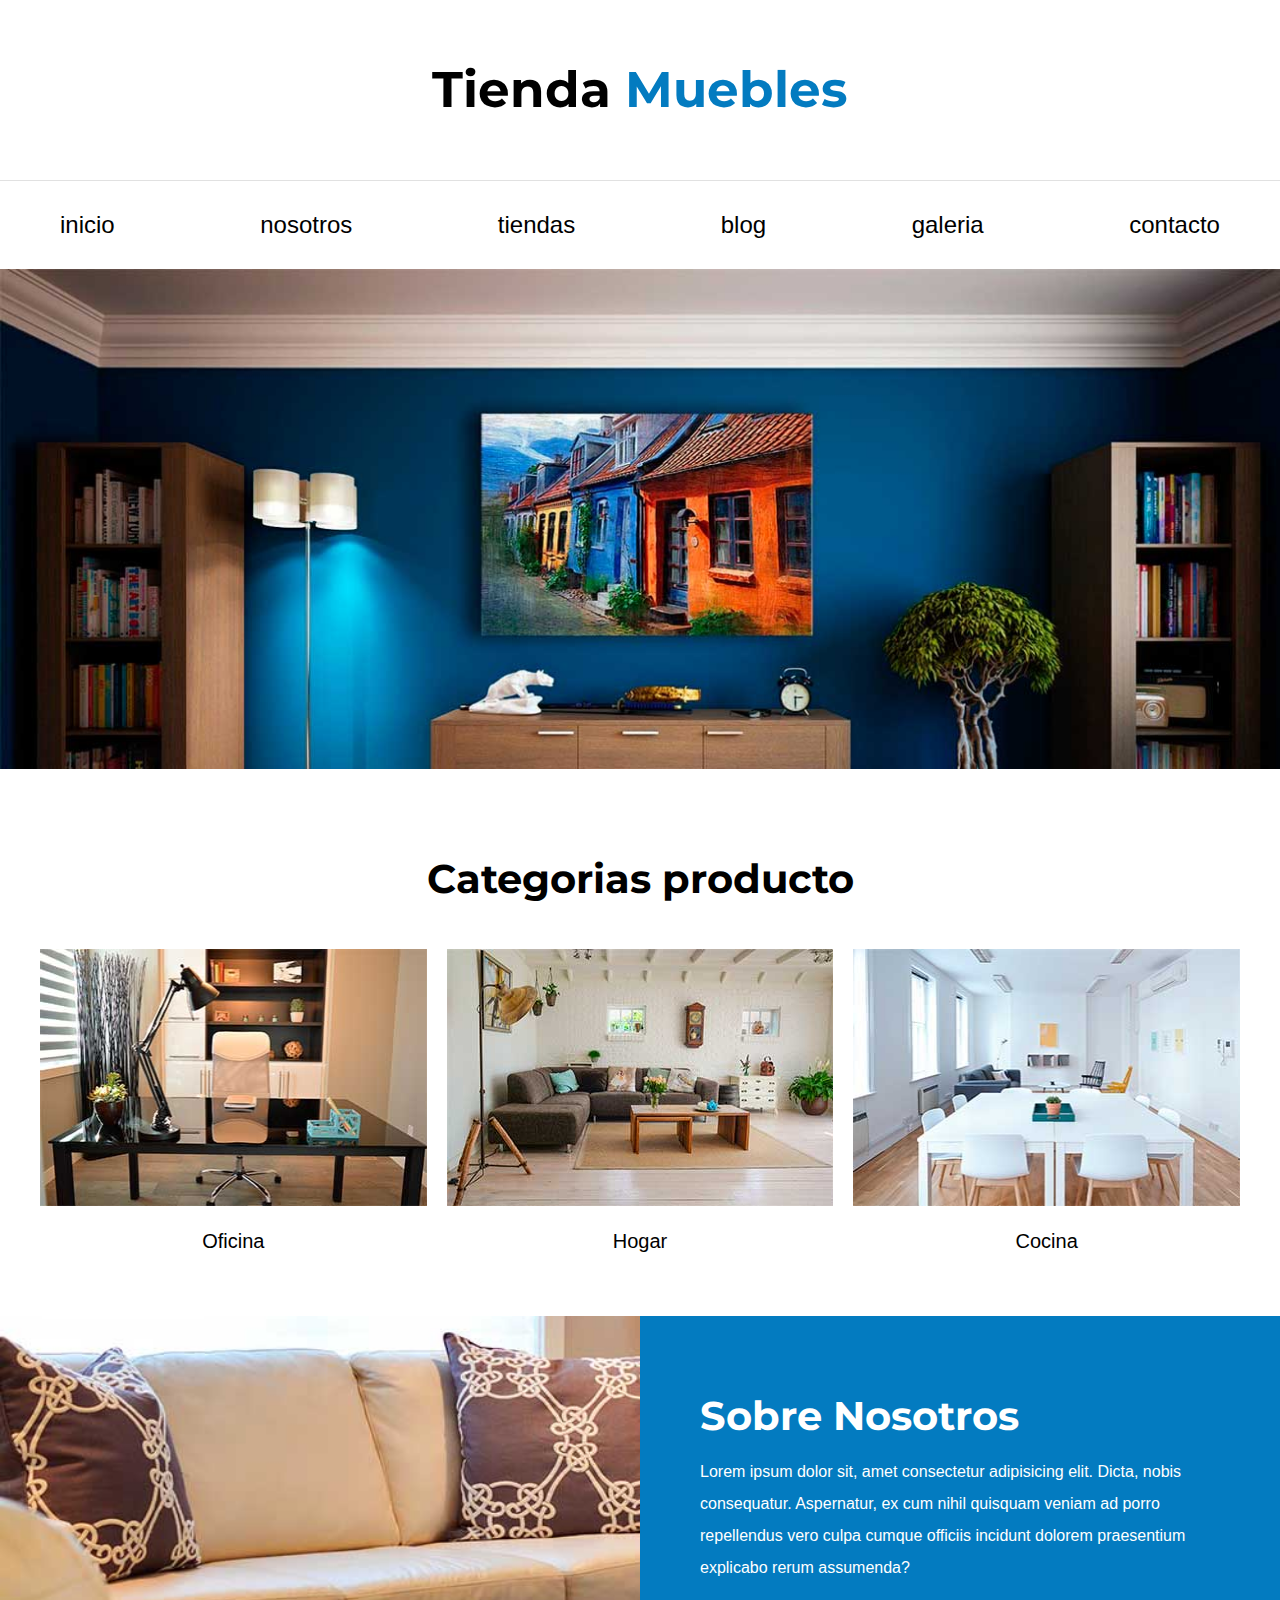
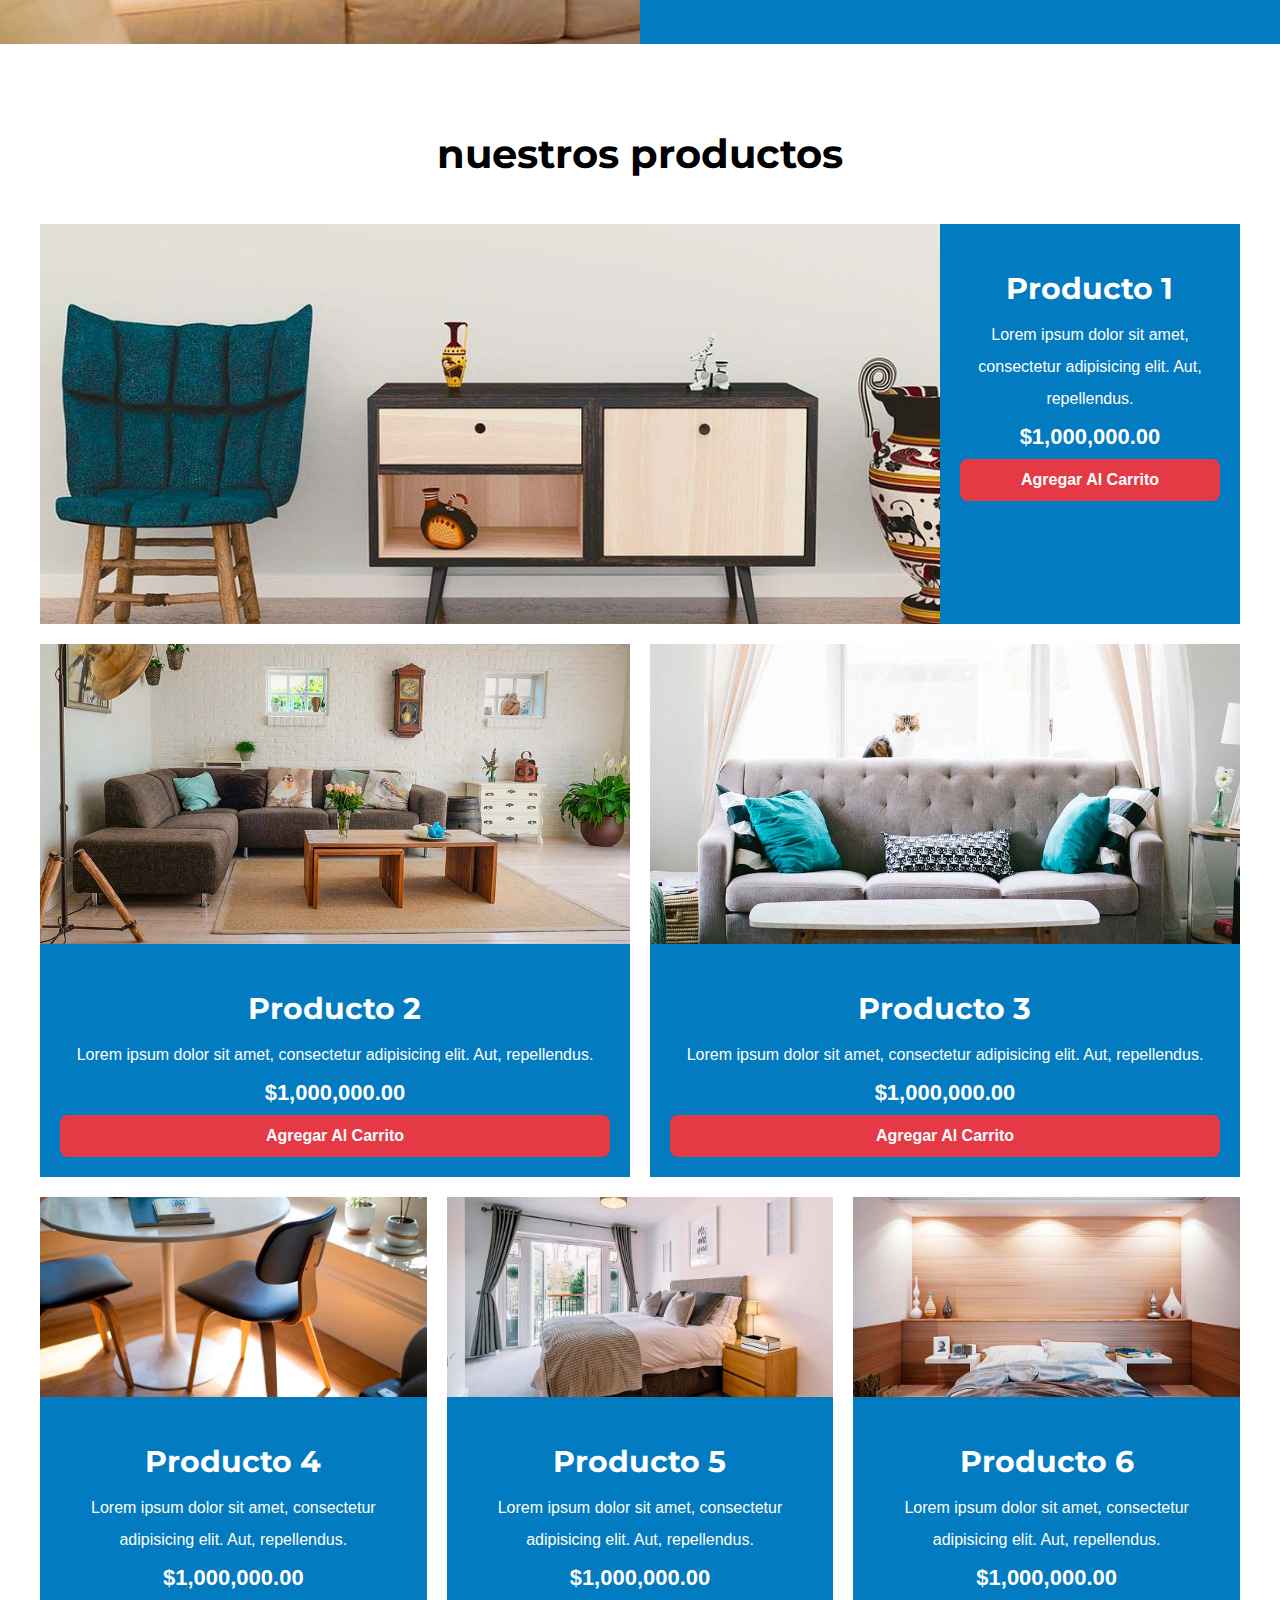
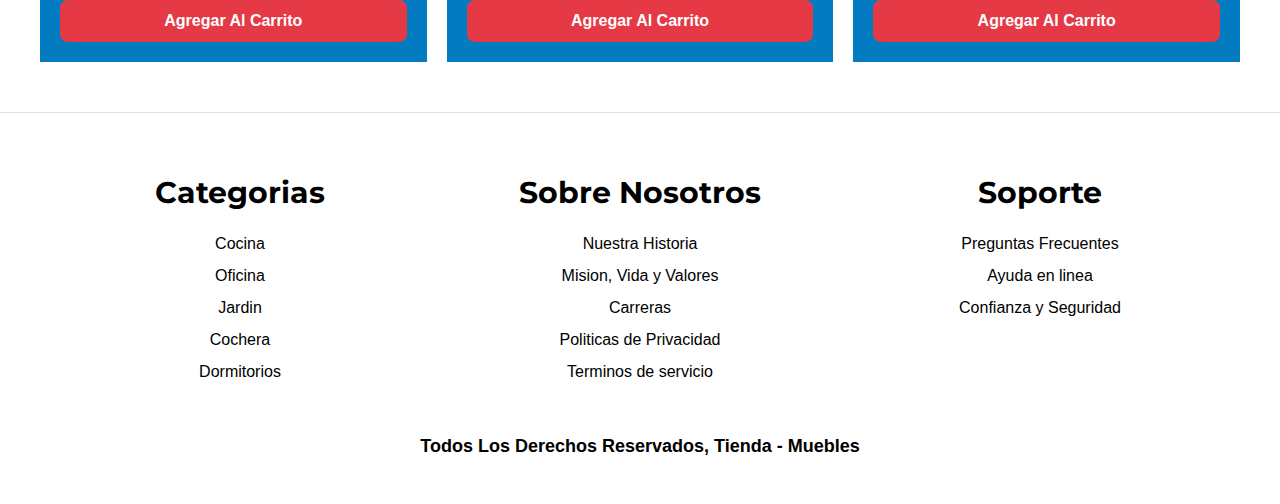
<file: index.html>
<!DOCTYPE html>
<html lang="en">
<head>
    <meta charset="UTF-8">
    <meta http-equiv="X-UA-Compatible" content="IE=edge">
    <meta name="viewport" content="width=device-width, initial-scale=1.0">
    <title>Ecomerce - Home</title>
    <link rel="stylesheet" href="css/normalize.css">
    <link rel="preconnect" href="https://fonts.googleapis.com">
    <link rel="preconnect" href="https://fonts.gstatic.com" crossorigin>
    <link href="https://fonts.googleapis.com/css2?family=Montserrat:wght@700;800&display=swap" rel="stylesheet">
    <link rel="stylesheet" href="css/app.css">
</head>
<body>
    <header>
        <h1 class="nombre-sitio">Tienda <span>Muebles</span></h1>
    </header>

    <div class="contenedor-navegacion"> <!-- Border 1px -->
        <nav class="nav-principal contenedor">
            <a href="index.html">inicio</a>
            <a href="nosotros.html">nosotros</a>
            <a href="tienda.html">tiendas</a>
            <a href="blog.html">blog</a>
            <a href="galeria.html">galeria</a>
            <a href="contacto.html">contacto</a>
        </nav>
    </div>

    <div class="hero"></div>    <!-- Bsckground - css-->

    <section class="categorias contenedor">                    <!-- Contenedor - categorias-->

        <h2 class="text-center">Categorias producto</h2>

        <div class="listado-categorias">   <!-- Display GRID -->
            <div class="categoria">
                <img src="img/categoria1.jpg" alt="imagen de categoria">
                <a href="#">Oficina</a>
            </div>
    
            <div class="categoria">
                <img src="img/categoria2.jpg" alt="imagen de categoria">
                <a href="#">Hogar</a>
            </div>
    
            <div class="categoria">
                <img src="img/categoria3.jpg" alt="imagen de categoria">
                <a href="#">Cocina</a>
            </div>
        </div>
    </section>                      <!-- END CATEGORIAS -->

    <section class="sobre-nosotros">                        <!-- Background -->
        <div class="sobre-nosotros-grid contenedor">
            <div class="texto-nosotros">
                <h2>Sobre Nosotros</h2>
                <p>Lorem ipsum dolor sit, amet consectetur adipisicing elit. Dicta, nobis consequatur. Aspernatur, ex cum nihil quisquam veniam ad porro repellendus vero culpa cumque officiis incidunt dolorem praesentium explicabo rerum assumenda?</p>
            </div>
        </div>
    </section>                      <!-- END SOBRE-NOSOTROS -->

    <main class="contenido-principal contenedor">  <!-- Contenedor Principal-->

        <h2 class="text-center">nuestros productos</h2>

        <div class="listado-producto">               <!-- Contenedor - Sub-Principal -->

            <div class="producto">                    <!-- Contenedor - Producto-->                      
                <img src="img/producto1.jpg" class ="img-producto" alt="imagen de producto">
                
                <div class="text-producto">
                    <h3>Producto 1</h3>
                    <p>Lorem ipsum dolor sit amet, consectetur adipisicing elit. Aut, repellendus.</p>
                    <p class="precio">$1,000,000.00</p>
                    <a href="#" class="btn">Agregar al carrito</a>
                </div>

            </div>   

            <div class="producto">                           <!-- Contenedor - Producto-->     
                <img src="img/producto2.jpg" class ="img-producto" alt="imagen de producto">
                
                <div class="text-producto">
                    <h3>Producto 2</h3>
                    <p>Lorem ipsum dolor sit amet, consectetur adipisicing elit. Aut, repellendus.</p>
                    <p class="precio">$1,000,000.00</p>
                    <a href="#" class="btn">Agregar al carrito</a>
                </div>
                    
            </div>      

            <div class="producto">                            <!-- Contenedor - Producto-->     
                <img src="img/producto3.jpg" class ="img-producto" alt="imagen de producto">
                
                <div class="text-producto">
                    <h3>Producto 3</h3>
                    <p>Lorem ipsum dolor sit amet, consectetur adipisicing elit. Aut, repellendus.</p>
                    <p class="precio">$1,000,000.00</p>
                    <a href="#" class="btn">Agregar al carrito</a>
                </div>
                    
            </div>   

            <div class="producto">                            <!-- Contenedor - Producto-->     
                <img src="img/producto4.jpg" class ="img-producto" alt="imagen de producto">
                
                <div class="text-producto">
                    <h3>Producto 4</h3>
                    <p>Lorem ipsum dolor sit amet, consectetur adipisicing elit. Aut, repellendus.</p>
                    <p class="precio">$1,000,000.00</p>
                    <a href="#" class="btn">Agregar al carrito</a>
                </div>
                    
            </div>   

            <div class="producto">                           <!-- Contenedor - Producto-->     
                <img src="img/producto5.jpg" class ="img-producto" alt="imagen de producto">
                
                <div class="text-producto">
                    <h3>Producto 5</h3>
                    <p>Lorem ipsum dolor sit amet, consectetur adipisicing elit. Aut, repellendus.</p>
                    <p class="precio">$1,000,000.00</p>
                    <a href="#" class="btn">Agregar al carrito</a>
                </div>
                    
            </div>   

            <div class="producto">                           <!-- Contenedor - Producto-->     
                <img src="img/producto6.jpg" class ="img-producto" alt="imagen de producto">
                
                <div class="text-producto">
                    <h3>Producto 6</h3>
                    <p>Lorem ipsum dolor sit amet, consectetur adipisicing elit. Aut, repellendus.</p>
                    <p class="precio">$1,000,000.00</p>
                    <a href="#" class="btn">Agregar al carrito</a>
                </div>
                    
            </div>  

        </div>      <!-- Fin contenedor - Sub-Principal -->
    </main>         <!-- Fin contenedor principal-->

    <footer class="site-footer">
        <div class="grid-footer contenedor">

            <div>
                <h3>Categorias</h3>
                <nav class="footer-menu">
                    <a href="#">Cocina</a>
                    <a href="#">Oficina</a>
                    <a href="#">Jardin</a>
                    <a href="#">Cochera</a>
                    <a href="#">Dormitorios</a>
                </nav>
            </div>
    
            <div>
                <h3>Sobre Nosotros</h3>
                <nav class="footer-menu">
                    <a href="#">Nuestra Historia</a>
                    <a href="#">Mision, Vida y Valores</a>
                    <a href="#">Carreras</a>
                    <a href="#">Politicas de Privacidad</a>
                    <a href="#">Terminos de servicio</a>
                </nav>
            </div>
    
            <div>
                <h3>Soporte</h3>
                <nav class="footer-menu">
                    <a href="#">Preguntas Frecuentes</a>
                    <a href="#">Ayuda en linea</a>
                    <a href="#">Confianza y Seguridad</a>
                </nav>
            </div>
        </div>                                                      <!-- Grid footer end-->
        <p class="copyright">todos los derechos reservados, tienda - muebles</p>
    </footer>

</body>
</html>
</file>
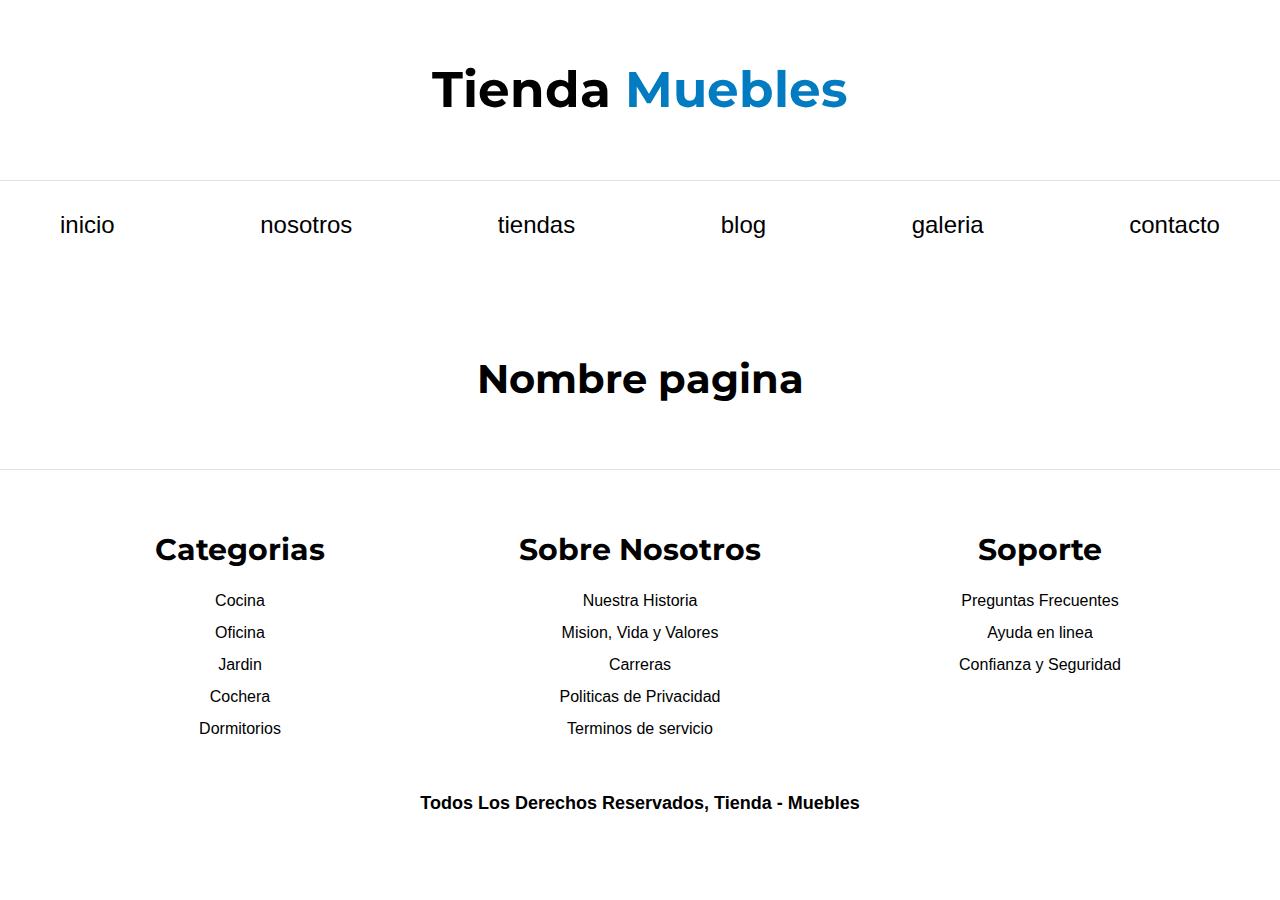
<file: base.html>
<!DOCTYPE html>
<html lang="en">
<head>
    <meta charset="UTF-8">
    <meta http-equiv="X-UA-Compatible" content="IE=edge">
    <meta name="viewport" content="width=device-width, initial-scale=1.0">
    <title>Ecomerce - Home</title>
    <link rel="stylesheet" href="css/normalize.css">
    <link rel="preconnect" href="https://fonts.googleapis.com">
    <link rel="preconnect" href="https://fonts.gstatic.com" crossorigin>
    <link href="https://fonts.googleapis.com/css2?family=Montserrat:wght@700;800&display=swap" rel="stylesheet">
    <link rel="stylesheet" href="css/app.css">
</head>
<body>
    <header>
        <h1 class="nombre-sitio">Tienda <span>Muebles</span></h1>
    </header>

    <div class="contenedor-navegacion"> <!-- Border 1px -->
        <nav class="nav-principal contenedor">
            <a href="index.html">inicio</a>
            <a href="nosotros.html">nosotros</a>
            <a href="tienda.html">tiendas</a>
            <a href="blog.html">blog</a>
            <a href="galeria.html">galeria</a>
            <a href="contacto.html">contacto</a>
        </nav>
    </div>

 

    <main class="contenido-principal contenedor">  <!-- Contenedor Principal-->

        <h2 class="text-center">Nombre pagina</h2>

    
    </main>         <!-- Fin contenedor principal-->

    <footer class="site-footer">
        <div class="grid-footer contenedor">

            <div>
                <h3>Categorias</h3>
                <nav class="footer-menu">
                    <a href="#">Cocina</a>
                    <a href="#">Oficina</a>
                    <a href="#">Jardin</a>
                    <a href="#">Cochera</a>
                    <a href="#">Dormitorios</a>
                </nav>
            </div>
    
            <div>
                <h3>Sobre Nosotros</h3>
                <nav class="footer-menu">
                    <a href="#">Nuestra Historia</a>
                    <a href="#">Mision, Vida y Valores</a>
                    <a href="#">Carreras</a>
                    <a href="#">Politicas de Privacidad</a>
                    <a href="#">Terminos de servicio</a>
                </nav>
            </div>
    
            <div>
                <h3>Soporte</h3>
                <nav class="footer-menu">
                    <a href="#">Preguntas Frecuentes</a>
                    <a href="#">Ayuda en linea</a>
                    <a href="#">Confianza y Seguridad</a>
                </nav>
            </div>
        </div>                                                      <!-- Grid footer end-->
        <p class="copyright">todos los derechos reservados, tienda - muebles</p>
    </footer>

</body>
</html>
</file>
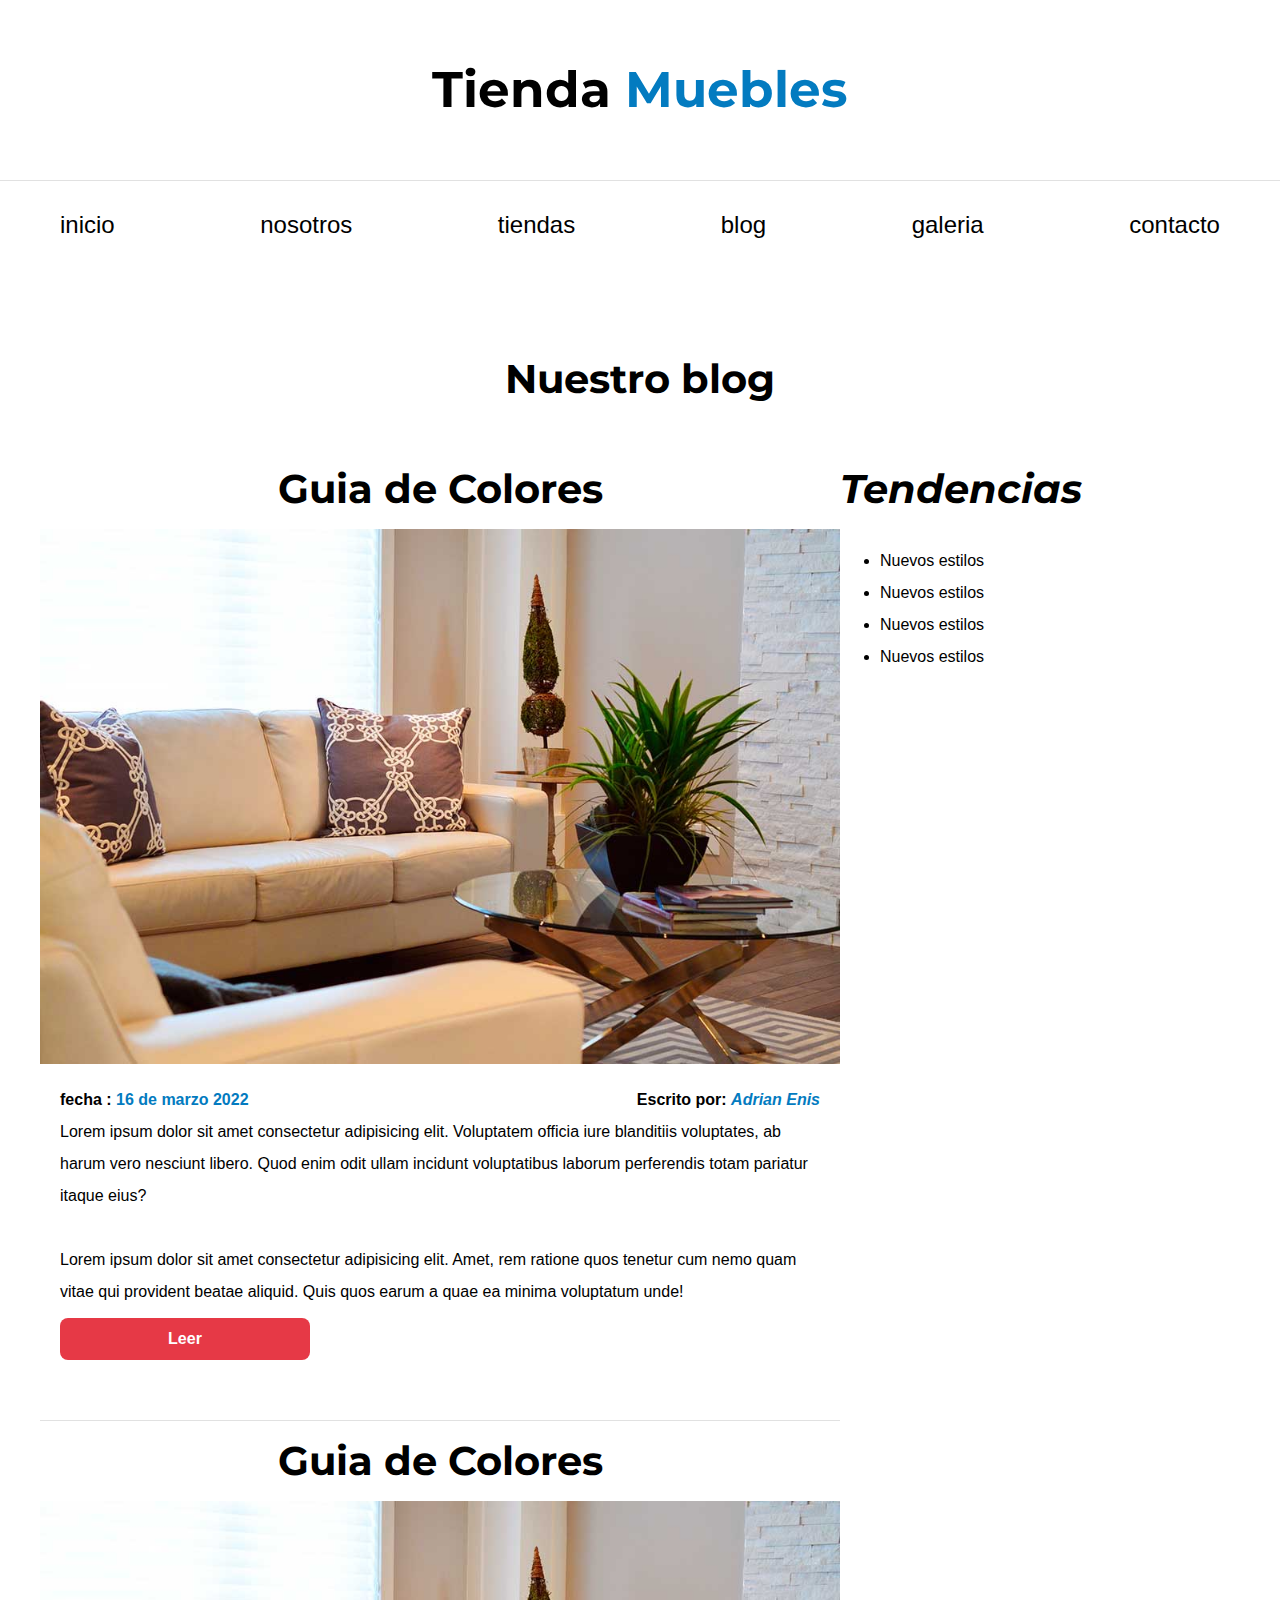
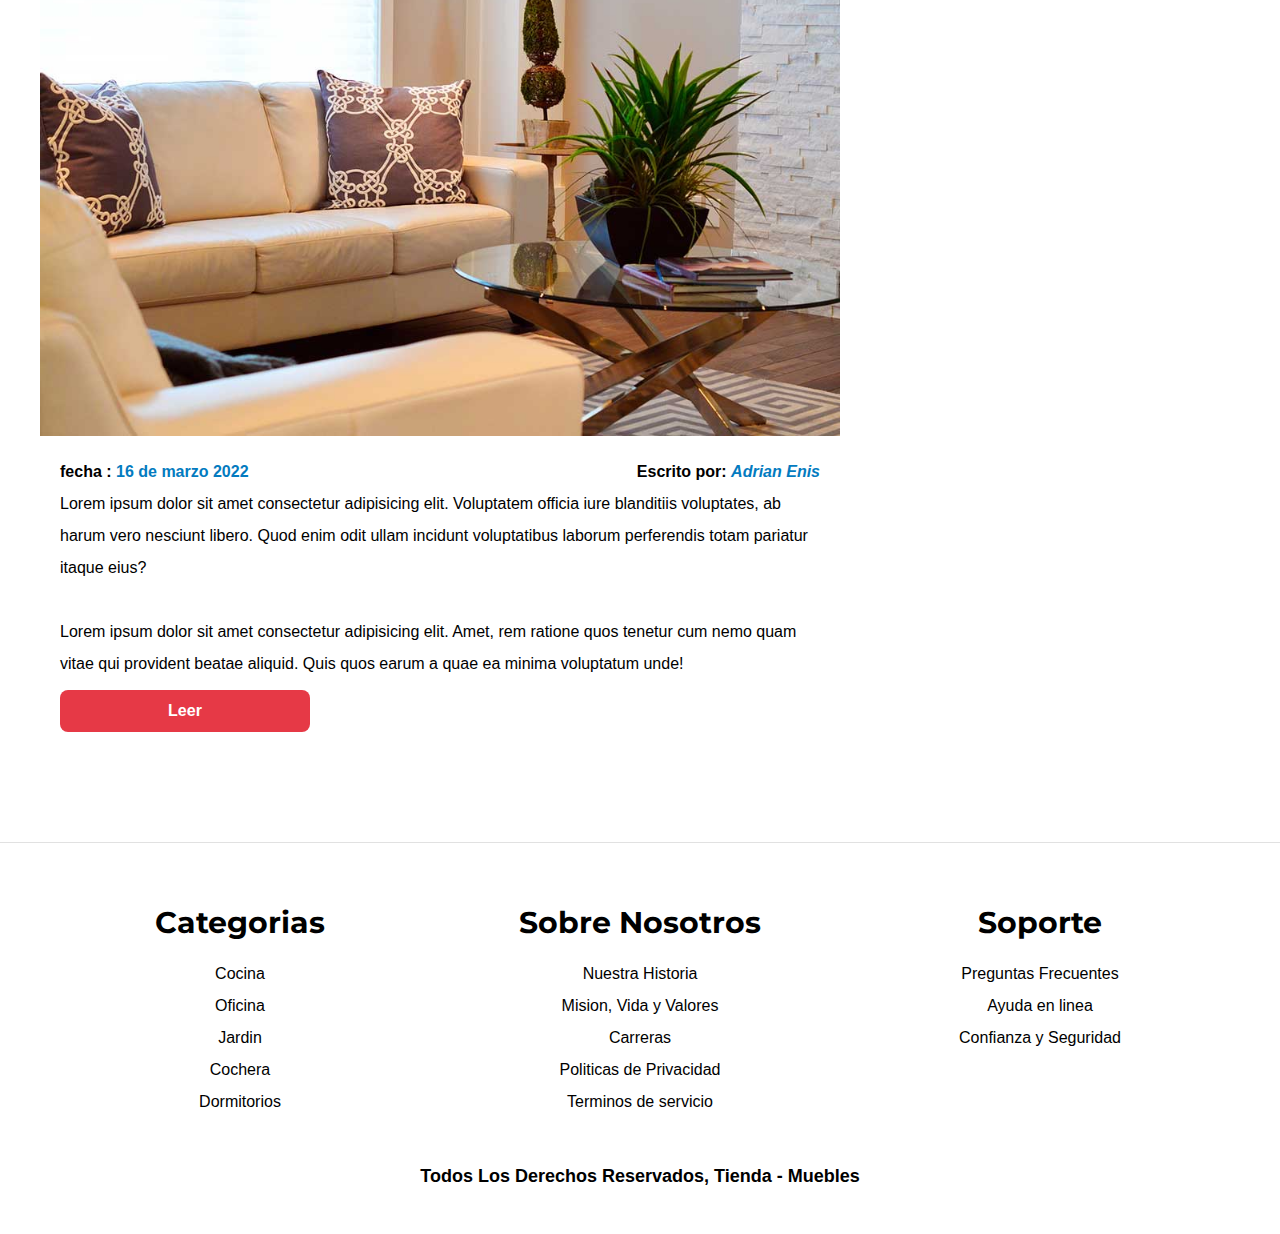
<file: blog.html>
<!DOCTYPE html>
<html lang="en">
<head>
    <meta charset="UTF-8">
    <meta http-equiv="X-UA-Compatible" content="IE=edge">
    <meta name="viewport" content="width=device-width, initial-scale=1.0">
    <title>Ecomerce - blog</title>
    <link rel="stylesheet" href="css/normalize.css">
    <link rel="preconnect" href="https://fonts.googleapis.com">
    <link rel="preconnect" href="https://fonts.gstatic.com" crossorigin>
    <link href="https://fonts.googleapis.com/css2?family=Montserrat:wght@700;800&display=swap" rel="stylesheet">
    <link rel="stylesheet" href="css/app.css">
</head>
<body>
    <header>
        <h1 class="nombre-sitio">Tienda <span>Muebles</span></h1>
    </header>

    <div class="contenedor-navegacion"> <!-- Border 1px -->
        <nav class="nav-principal contenedor">
            <a href="index.html">inicio</a>
            <a href="nosotros.html">nosotros</a>
            <a href="tienda.html">tiendas</a>
            <a href="blog.html">blog</a>
            <a href="galeria.html">galeria</a>
            <a href="contacto.html">contacto</a>
        </nav>
    </div>

 

    <main class="contenido-principal contenedor">  <!-- Contenedor Principal-->

        <h2 class="text-center">Nuestro blog</h2>

        <section class="contenedor-blog">           <!-- Contenedor blog-->

            <div class="blog">
                <article class="entrada">
                    <h2 class="title">Guia de Colores</h2>

                    <div class="imagen">
                        <img src="img/nosotros.jpg" alt="imagen nosotros">
                    </div>
                    <div class="contenido-blog">

                        <div class="info-article">
                            <p> fecha : <span>16 de marzo 2022</span></p>
                            <p>Escrito por: <span><em>Adrian Enis</em></span></p>
                        </div>
    
                        <div class="entrada-blog">
                            <p>Lorem ipsum dolor sit amet consectetur adipisicing elit. Voluptatem officia iure blanditiis voluptates, ab harum vero nesciunt libero. Quod enim odit ullam incidunt voluptatibus laborum perferendis totam pariatur itaque eius?</p>
                            <br>
                            <p>Lorem ipsum dolor sit amet consectetur adipisicing elit. Amet, rem ratione quos tenetur cum nemo quam vitae qui provident beatae aliquid. Quis quos earum a quae ea minima voluptatum unde!</p>
                        </div>
                        <a href="entrada.html" class="btn max-width-25">Leer</a>
                    </div>

                </article>
                <article class="entrada">
                    <h2 class="title">Guia de Colores</h2>

                    <div class="imagen">
                        <img src="img/nosotros.jpg" alt="imagen nosotros">
                    </div>

                    <div class="contenido-blog">

                        <div class="info-article">
                            <p> fecha : <span>16 de marzo 2022</span></p>
                            <p>Escrito por: <span><em>Adrian Enis</em></span></p>
                        </div>
    
                        <div class="entrada-blog">
                            <p>Lorem ipsum dolor sit amet consectetur adipisicing elit. Voluptatem officia iure blanditiis voluptates, ab harum vero nesciunt libero. Quod enim odit ullam incidunt voluptatibus laborum perferendis totam pariatur itaque eius?</p>
                            <br>
                            <p>Lorem ipsum dolor sit amet consectetur adipisicing elit. Amet, rem ratione quos tenetur cum nemo quam vitae qui provident beatae aliquid. Quis quos earum a quae ea minima voluptatum unde!</p>
                        </div>
                        <a href="entrada.html" class="btn max-width-25">Leer</a>
                    </div>

                </article>
            </div>

            <aside>
                <h2><em>Tendencias</em></h2>
                <ul>
                   <li>
                        <a href="entrada.html">Nuevos estilos</a>
                   </li>

                   <li>
                         <a href="entrada.html">Nuevos estilos</a>
                   </li>

                   <li>
                    <a href="entrada.html">Nuevos estilos</a>
               </li>

               <li>
                     <a href="entrada.html">Nuevos estilos</a>
               </li>
            </ul>
                </ul>
            </aside>
        </section>  <!-- end contenedor blog-->
    
    </main>         <!-- Fin contenedor principal-->

    <footer class="site-footer">
        <div class="grid-footer contenedor">

            <div>
                <h3>Categorias</h3>
                <nav class="footer-menu">
                    <a href="#">Cocina</a>
                    <a href="#">Oficina</a>
                    <a href="#">Jardin</a>
                    <a href="#">Cochera</a>
                    <a href="#">Dormitorios</a>
                </nav>
            </div>
    
            <div>
                <h3>Sobre Nosotros</h3>
                <nav class="footer-menu">
                    <a href="#">Nuestra Historia</a>
                    <a href="#">Mision, Vida y Valores</a>
                    <a href="#">Carreras</a>
                    <a href="#">Politicas de Privacidad</a>
                    <a href="#">Terminos de servicio</a>
                </nav>
            </div>
    
            <div>
                <h3>Soporte</h3>
                <nav class="footer-menu">
                    <a href="#">Preguntas Frecuentes</a>
                    <a href="#">Ayuda en linea</a>
                    <a href="#">Confianza y Seguridad</a>
                </nav>
            </div>
        </div>                                                      <!-- Grid footer end-->
        <p class="copyright">todos los derechos reservados, tienda - muebles</p>
    </footer>

</body>
</html>
</file>
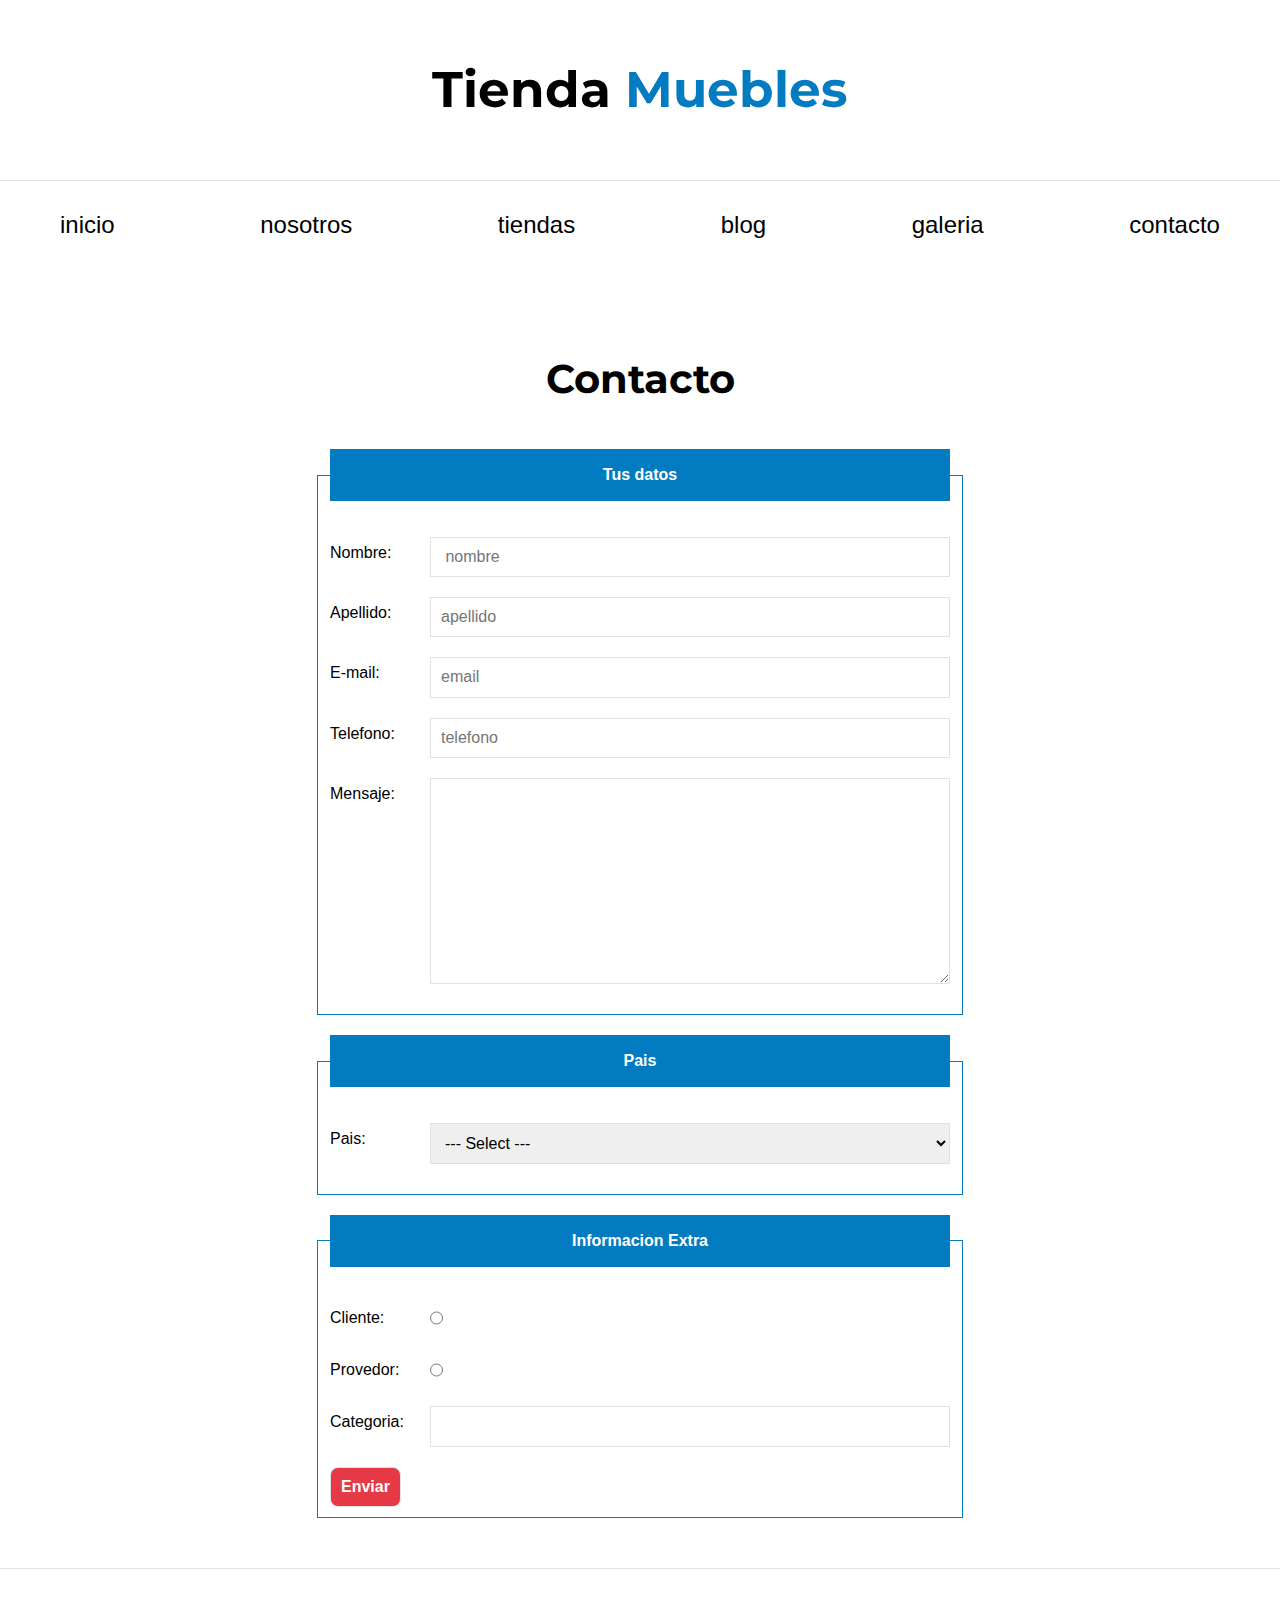
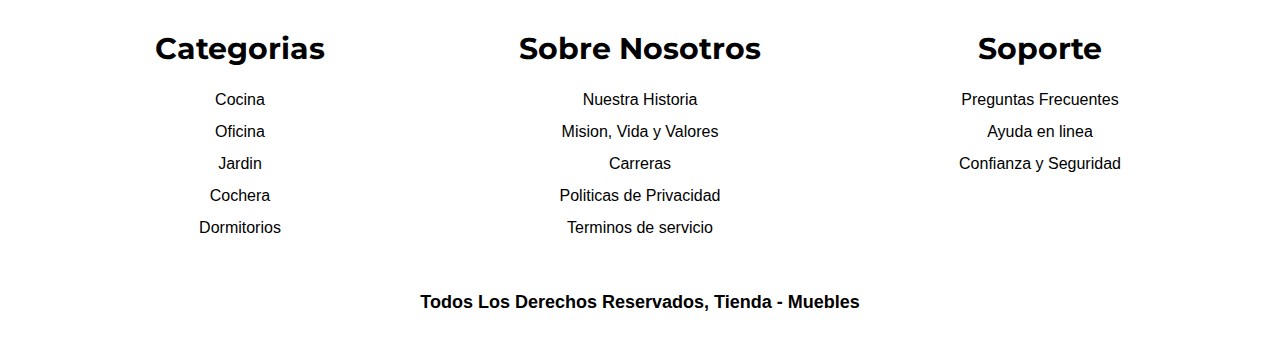
<file: contacto.html>
<!DOCTYPE html>
<html lang="en">
<head>
    <meta charset="UTF-8">
    <meta http-equiv="X-UA-Compatible" content="IE=edge">
    <meta name="viewport" content="width=device-width, initial-scale=1.0">
    <title>Ecomerce - Contacto</title>
    <link rel="stylesheet" href="css/normalize.css">
    <link rel="preconnect" href="https://fonts.googleapis.com">
    <link rel="preconnect" href="https://fonts.gstatic.com" crossorigin>
    <link href="https://fonts.googleapis.com/css2?family=Montserrat:wght@700;800&display=swap" rel="stylesheet">
    <link rel="stylesheet" href="css/app.css">
</head>
<body>
    <header>
        <h1 class="nombre-sitio">Tienda <span>Muebles</span></h1>
    </header>

    <div class="contenedor-navegacion"> <!-- Border 1px -->
        <nav class="nav-principal contenedor">
            <a href="index.html">inicio</a>
            <a href="nosotros.html">nosotros</a>
            <a href="tienda.html">tiendas</a>
            <a href="blog.html">blog</a>
            <a href="galeria.html">galeria</a>
            <a href="contacto.html">contacto</a>
        </nav>
    </div>

 

    <main class="contenido-principal contenedor">  <!-- Contenedor Principal-->

        <h2 class="text-center">Contacto</h2>

        <form class="formulario">                          <!-- Formulario-->
            <fieldset>
                <legend>Tus datos</legend>

                <div class="campo">    
                    <label for="nombre">Nombre:</label>
                    <input type="text" id="nombre" placeholder=" nombre" required>
                </div>

                <div class="campo">
                    <label for="apellido">Apellido:</label>
                    <input type="text" id="asunto" placeholder="apellido" required>
                </div>

                <div class="campo">
                    <label for="email">E-mail:</label>
                    <input type="email" id="asunto" placeholder="email">
                </div>

                <div class="campo">
                    <label for="tel">Telefono:</label>
                    <input type="tel" id="tel" placeholder="telefono">
                </div>

                <div class="campo">
                    <label for="mensajeria">Mensaje:</label>
                    <textarea name="" id="mensajeria" cols="30" rows="10"></textarea>
                </div>
            </fieldset>

            <fieldset>
                <legend>Pais</legend>
                <div class="campo">
                    <label for="pais">Pais:</label>
                    <select  id="pais">
                        <option selected>--- Select ---</option>
                        <option value="VN">Venezuela</option>
                        <option value="MX">Mexico</option>
                        <option value="AR">Argentina</option>
                        <option value="CH">Chile</option>
                        <option value="UR">Uruguay</option>
                        <option value="CR">Costa Rica</option>
                        <option value="CB">Cuba</option>
                        <option value="CL">Colombia</option>
                    </select>
                </div>
            </fieldset>

            <fieldset>
                <legend>Informacion Extra</legend>

                <div class="campo">
                    <label for="cliente">Cliente:</label>
                    <input type="radio" id="cliente" name="element">
                </div>

                <div class="campo">
                    <label for="provedor">Provedor:</label>
                    <input type="radio" id="provedor" name="element">
                </div>

                <div class="campo">
                    <label for="categoria">Categoria:</label>
                    <input list="categorias" name="categorias">
                    <datalist id="categorias">
                        <option value="cocina">
                        <option value="sala">
                        <option value="recamara">
                        <option value="oficina">
                        <option value="corredor">
                    </datalist>
                </div>

                <input class="btn max-width-25" type="submit" value="Enviar">
            </fieldset>
        </form>             <!--End formulario-->   <!--Se necesita una url para enviar la inf-->

    </main>         <!-- Fin contenedor principal-->

    <footer class="site-footer">
        <div class="grid-footer contenedor">

            <div>
                <h3>Categorias</h3>
                <nav class="footer-menu">
                    <a href="#">Cocina</a>
                    <a href="#">Oficina</a>
                    <a href="#">Jardin</a>
                    <a href="#">Cochera</a>
                    <a href="#">Dormitorios</a>
                </nav>
            </div>
    
            <div>
                <h3>Sobre Nosotros</h3>
                <nav class="footer-menu">
                    <a href="#">Nuestra Historia</a>
                    <a href="#">Mision, Vida y Valores</a>
                    <a href="#">Carreras</a>
                    <a href="#">Politicas de Privacidad</a>
                    <a href="#">Terminos de servicio</a>
                </nav>
            </div>
    
            <div>
                <h3>Soporte</h3>
                <nav class="footer-menu">
                    <a href="#">Preguntas Frecuentes</a>
                    <a href="#">Ayuda en linea</a>
                    <a href="#">Confianza y Seguridad</a>
                </nav>
            </div>
        </div>                                                      <!-- Grid footer end-->
        <p class="copyright">todos los derechos reservados, tienda - muebles</p>
    </footer>

</body>
</html>
</file>
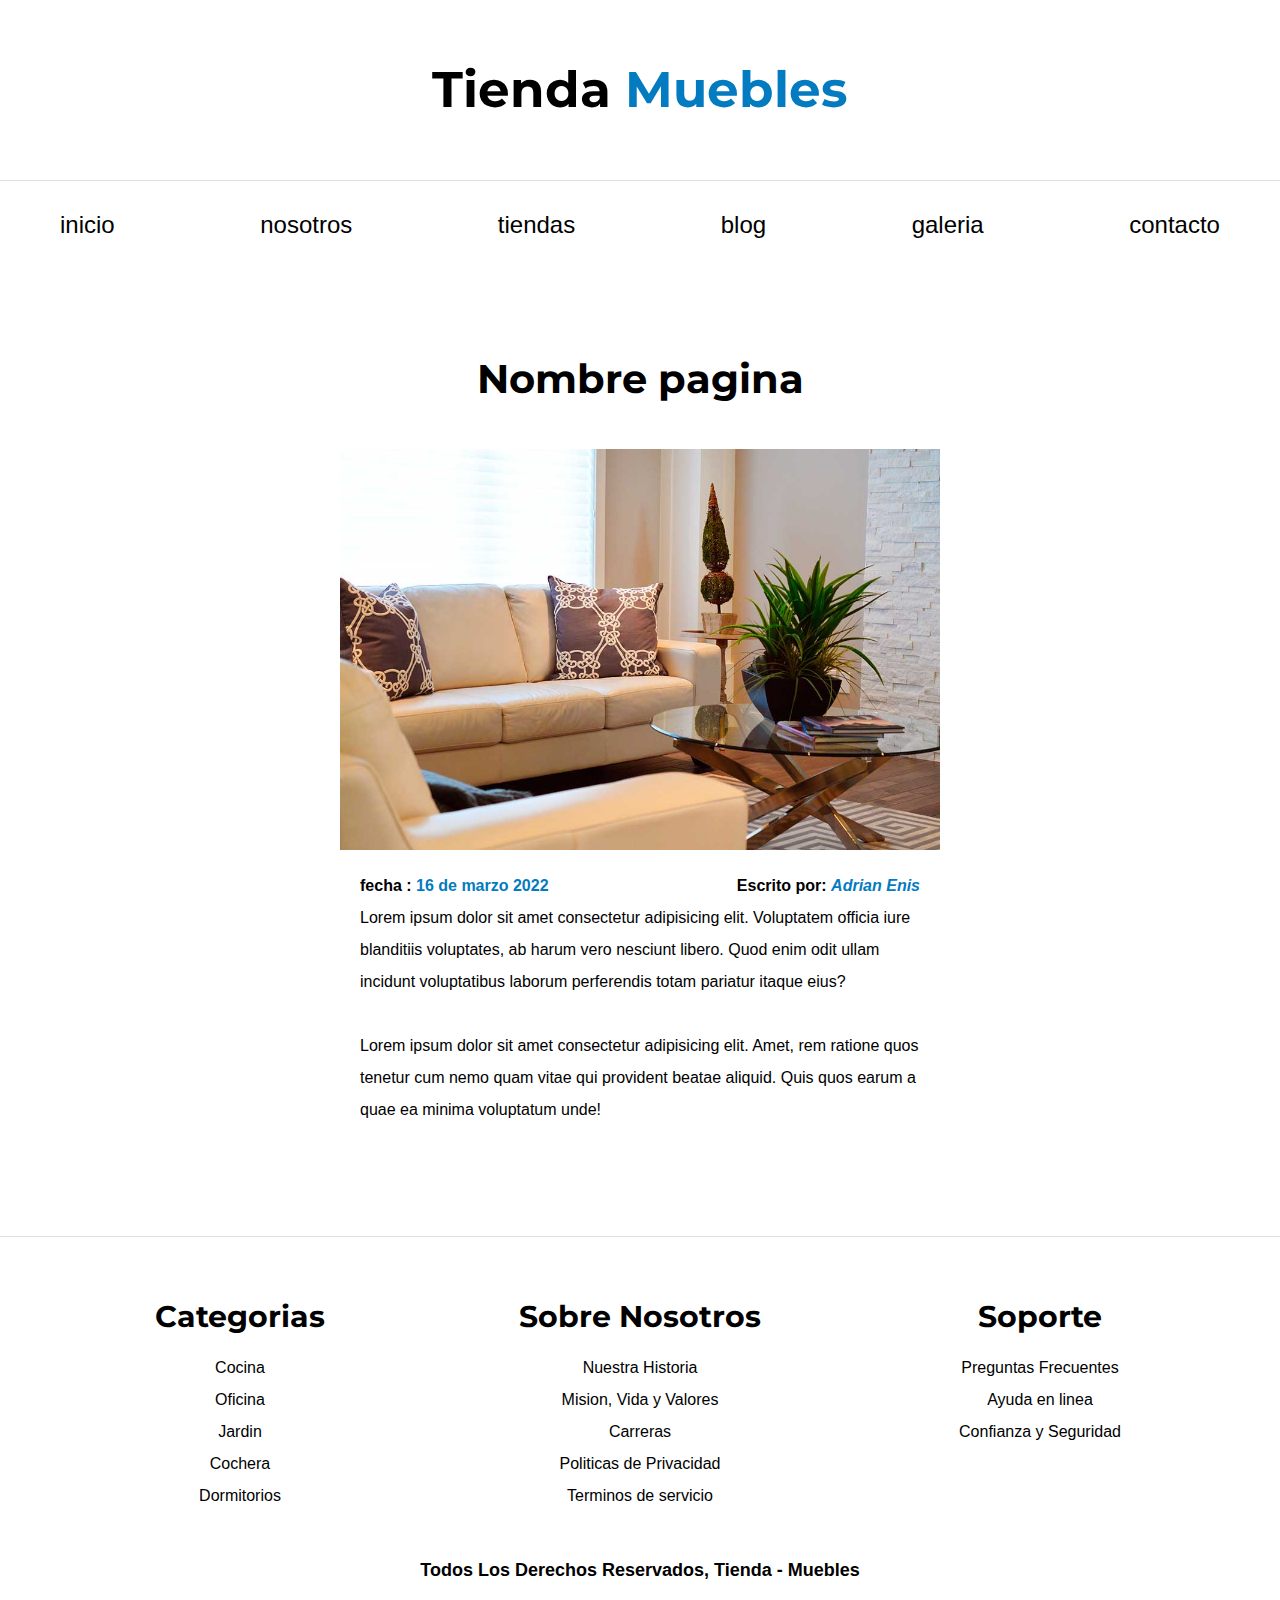
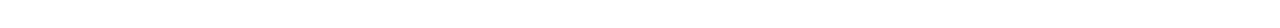
<file: entrada.html>
<!DOCTYPE html>
<html lang="en">
<head>
    <meta charset="UTF-8">
    <meta http-equiv="X-UA-Compatible" content="IE=edge">
    <meta name="viewport" content="width=device-width, initial-scale=1.0">
    <title>Ecomerce - Entrada</title>
    <link rel="stylesheet" href="css/normalize.css">
    <link rel="preconnect" href="https://fonts.googleapis.com">
    <link rel="preconnect" href="https://fonts.gstatic.com" crossorigin>
    <link href="https://fonts.googleapis.com/css2?family=Montserrat:wght@700;800&display=swap" rel="stylesheet">
    <link rel="stylesheet" href="css/app.css">
</head>
<body>
    <header>
        <h1 class="nombre-sitio">Tienda <span>Muebles</span></h1>
    </header>

    <div class="contenedor-navegacion"> <!-- Border 1px -->
        <nav class="nav-principal contenedor">
            <a href="index.html">inicio</a>
            <a href="nosotros.html">nosotros</a>
            <a href="tienda.html">tiendas</a>
            <a href="blog.html">blog</a>
            <a href="galeria.html">galeria</a>
            <a href="contacto.html">contacto</a>
        </nav>
    </div>

 

    <main class="contenido-principal contenedor">  <!-- Contenedor Principal-->

        <h2 class="text-center">Nombre pagina</h2>
        <article class="entrada contenido-entrada-blog">

            <div class="imagen">
                <img src="img/nosotros.jpg" alt="imagen nosotros">
            </div>
            <div class="contenido-blog">

                <div class="info-article">
                    <p> fecha : <span>16 de marzo 2022</span></p>
                    <p>Escrito por: <span><em>Adrian Enis</em></span></p>
                </div>
    
                <div class="entrada-blog">
                    <p>Lorem ipsum dolor sit amet consectetur adipisicing elit. Voluptatem officia iure blanditiis voluptates, ab harum vero nesciunt libero. Quod enim odit ullam incidunt voluptatibus laborum perferendis totam pariatur itaque eius?</p>
                    <br>
                    <p>Lorem ipsum dolor sit amet consectetur adipisicing elit. Amet, rem ratione quos tenetur cum nemo quam vitae qui provident beatae aliquid. Quis quos earum a quae ea minima voluptatum unde!</p>
                </div>
            </div>

        </article>
    
    </main>         <!-- Fin contenedor principal-->

    <footer class="site-footer">
        <div class="grid-footer contenedor">

            <div>
                <h3>Categorias</h3>
                <nav class="footer-menu">
                    <a href="#">Cocina</a>
                    <a href="#">Oficina</a>
                    <a href="#">Jardin</a>
                    <a href="#">Cochera</a>
                    <a href="#">Dormitorios</a>
                </nav>
            </div>
    
            <div>
                <h3>Sobre Nosotros</h3>
                <nav class="footer-menu">
                    <a href="#">Nuestra Historia</a>
                    <a href="#">Mision, Vida y Valores</a>
                    <a href="#">Carreras</a>
                    <a href="#">Politicas de Privacidad</a>
                    <a href="#">Terminos de servicio</a>
                </nav>
            </div>
    
            <div>
                <h3>Soporte</h3>
                <nav class="footer-menu">
                    <a href="#">Preguntas Frecuentes</a>
                    <a href="#">Ayuda en linea</a>
                    <a href="#">Confianza y Seguridad</a>
                </nav>
            </div>
        </div>                                                      <!-- Grid footer end-->
        <p class="copyright">todos los derechos reservados, tienda - muebles</p>
    </footer>

</body>
</html>
</file>
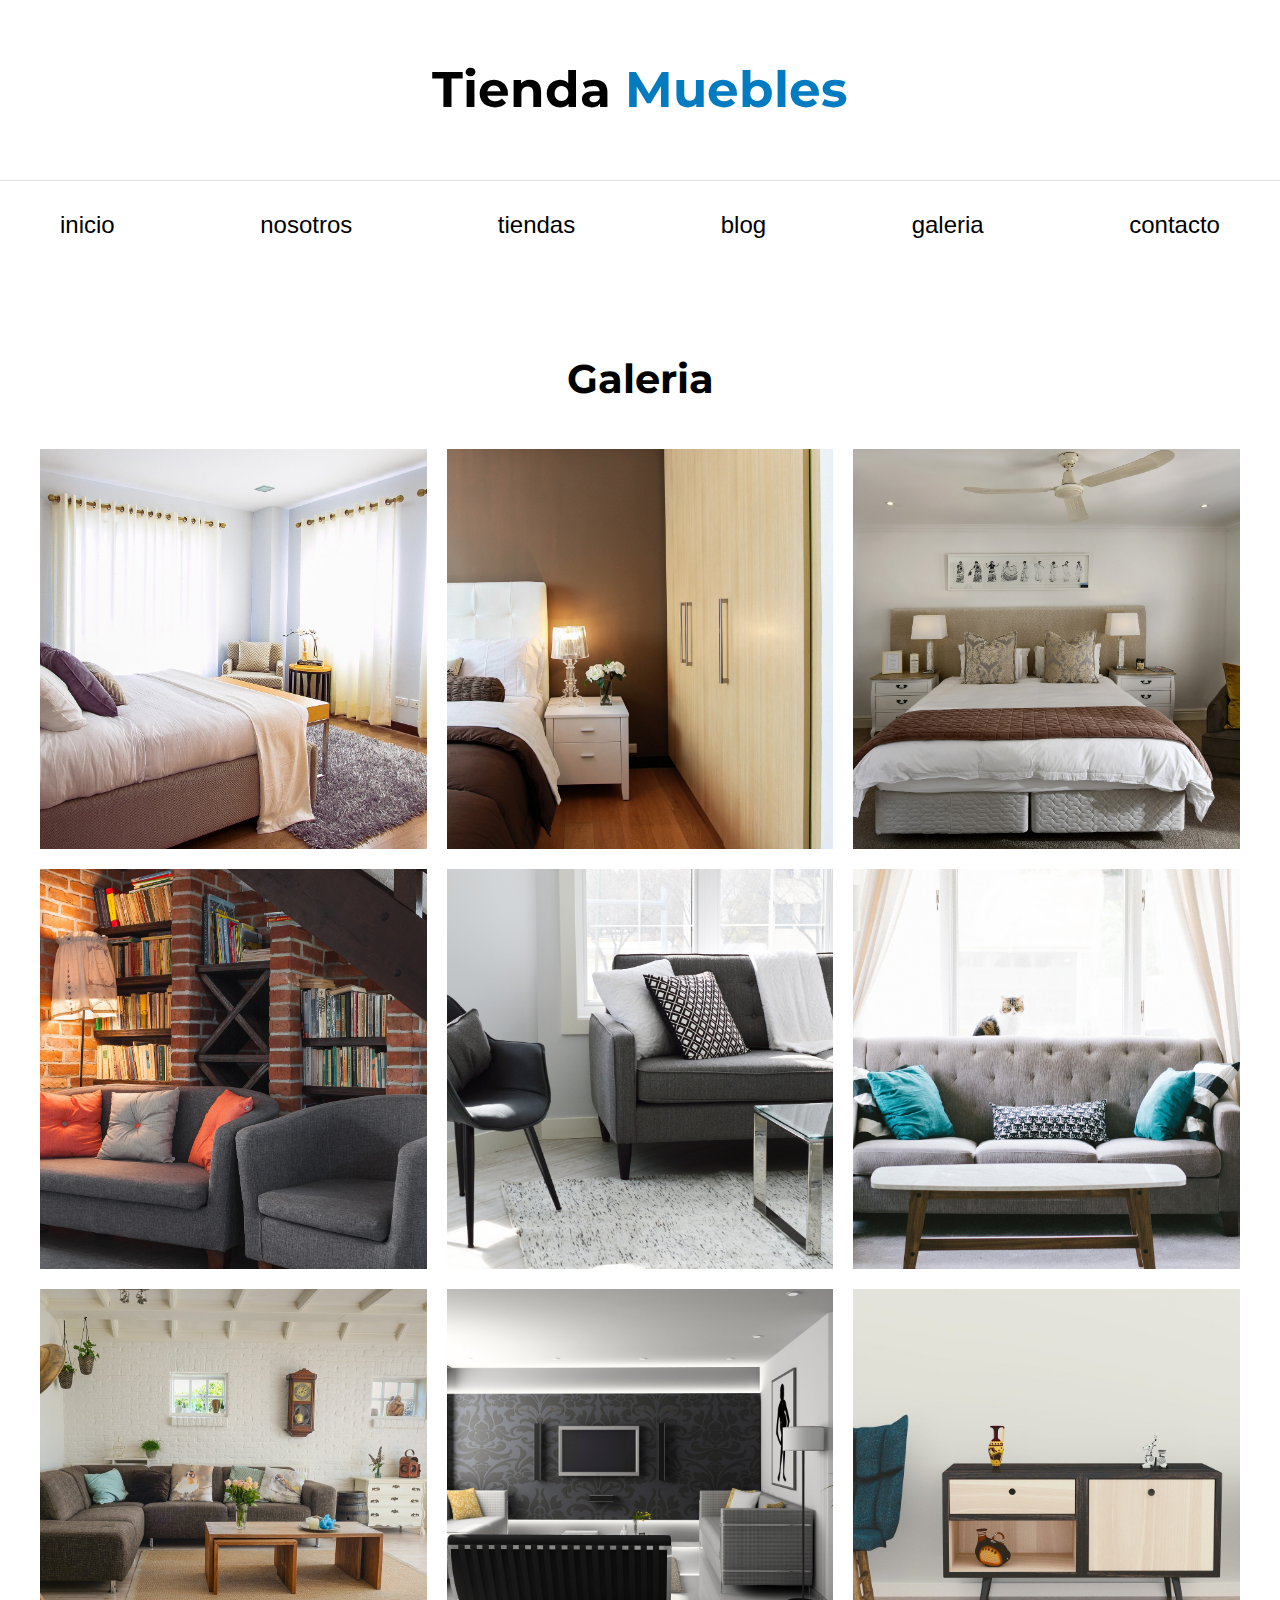
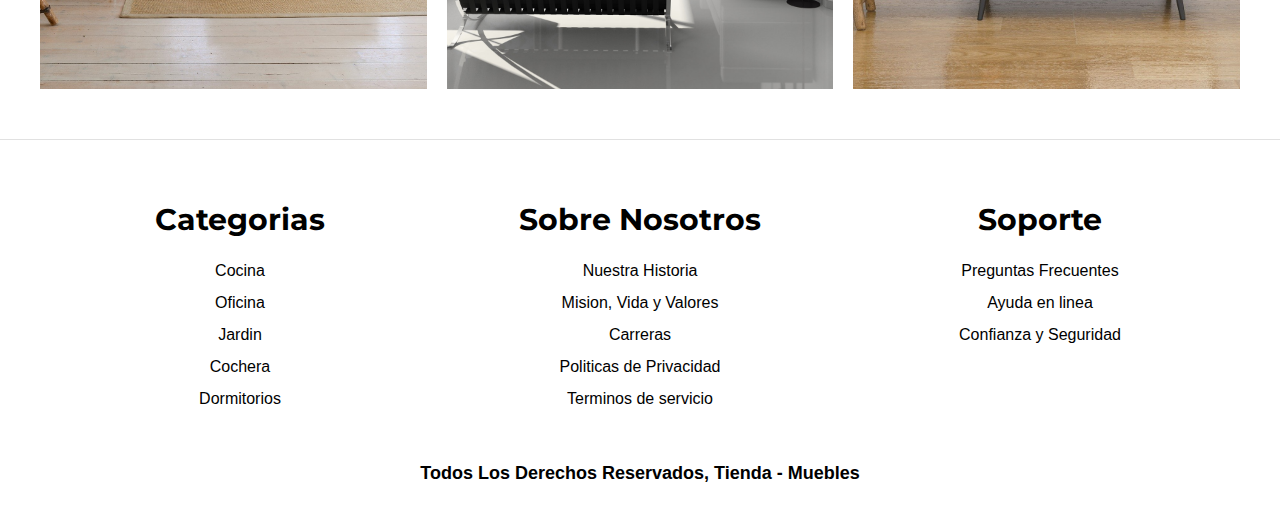
<file: galeria.html>
<!DOCTYPE html>
<html lang="en">
<head>
    <meta charset="UTF-8">
    <meta http-equiv="X-UA-Compatible" content="IE=edge">
    <meta name="viewport" content="width=device-width, initial-scale=1.0">
    <title>Ecomerce - Galeria</title>
    <link rel="stylesheet" href="css/normalize.css">
    <link rel="preconnect" href="https://fonts.googleapis.com">
    <link rel="preconnect" href="https://fonts.gstatic.com" crossorigin>
    <link href="https://fonts.googleapis.com/css2?family=Montserrat:wght@700;800&display=swap" rel="stylesheet">
    <link rel="stylesheet" href="css/app.css">
</head>
<body>
    <header>
        <h1 class="nombre-sitio">Tienda <span>Muebles</span></h1>
    </header>

    <div class="contenedor-navegacion">             <!-- Border 1px -->
        <nav class="nav-principal contenedor">
            <a href="index.html">inicio</a>
            <a href="nosotros.html">nosotros</a>
            <a href="tienda.html">tiendas</a>
            <a href="blog.html">blog</a>
            <a href="galeria.html">galeria</a>
            <a href="contacto.html">contacto</a>
        </nav>
    </div>

 

    <main class="contenido-principal contenedor">     <!-- Contenedor Principal-->

        <h2 class="text-center">Galeria</h2>

        <ul class="galeria">
            <li>
                <a href="img/galeria_01.jpg">
                    <img src="img/galeria_01.jpg" alt="imagen galeria">
                </a>
            </li>
            <li>
                <a href="img/galeria_02.jpg">
                    <img src="img/galeria_02.jpg" alt="imagen galeria">
                </a>
            </li>
            <li>
                <a href="img/galeria_03.jpg">
                    <img src="img/galeria_03.jpg" alt="imagen galeria">
                </a>
            </li>
            <li>
                <a href="img/galeria_04.jpg">
                    <img src="img/galeria_04.jpg" alt="imagen galeria">
                </a>
            </li>
            <li>
                <a href="img/galeria_05.jpg">
                    <img src="img/galeria_05.jpg" alt="imagen galeria">
                </a>
            </li>
            <li>
                <a href="img/galeria_06.jpg">
                    <img src="img/galeria_06.jpg" alt="imagen galeria">
                </a>
            </li>
            <li>
                <a href="img/galeria_07.jpg">
                    <img src="img/galeria_07.jpg" alt="imagen galeria">
                </a>
            </li>
            <li>
                <a href="img/galeria_08.jpg">
                    <img src="img/galeria_08.jpg" alt="imagen galeria">
                </a>
            </li>
            <li>
                <a href="img/galeria_09.jpg">
                    <img src="img/galeria_09.jpg" alt="imagen galeria">
                </a>
            </li>
        </ul>
    </main>         <!-- Fin contenedor principal-->

    <footer class="site-footer">
        <div class="grid-footer contenedor">

            <div>
                <h3>Categorias</h3>
                <nav class="footer-menu">
                    <a href="#">Cocina</a>
                    <a href="#">Oficina</a>
                    <a href="#">Jardin</a>
                    <a href="#">Cochera</a>
                    <a href="#">Dormitorios</a>
                </nav>
            </div>
    
            <div>
                <h3>Sobre Nosotros</h3>
                <nav class="footer-menu">
                    <a href="#">Nuestra Historia</a>
                    <a href="#">Mision, Vida y Valores</a>
                    <a href="#">Carreras</a>
                    <a href="#">Politicas de Privacidad</a>
                    <a href="#">Terminos de servicio</a>
                </nav>
            </div>
    
            <div>
                <h3>Soporte</h3>
                <nav class="footer-menu">
                    <a href="#">Preguntas Frecuentes</a>
                    <a href="#">Ayuda en linea</a>
                    <a href="#">Confianza y Seguridad</a>
                </nav>
            </div>
        </div>                                                      <!-- Grid footer end-->
        <p class="copyright">todos los derechos reservados, tienda - muebles</p>
    </footer>

</body>
</html>
</file>
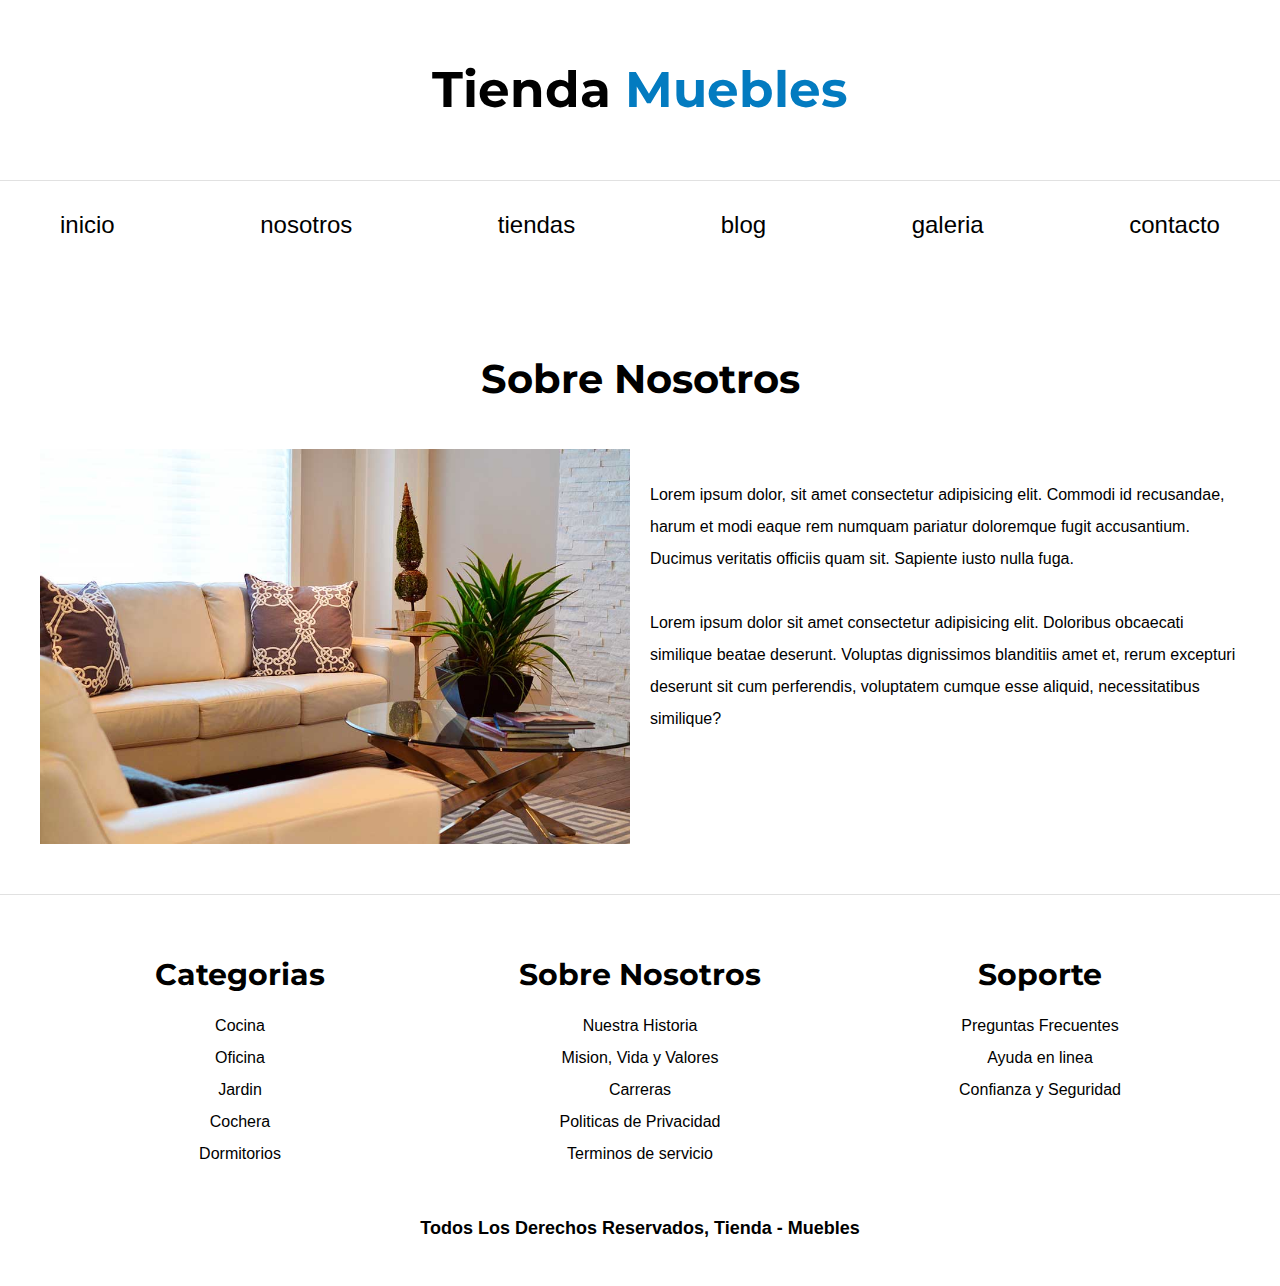
<file: nosotros.html>
<!DOCTYPE html>
<html lang="en">
<head>
    <meta charset="UTF-8">
    <meta http-equiv="X-UA-Compatible" content="IE=edge">
    <meta name="viewport" content="width=device-width, initial-scale=1.0">
    <title>Ecomerce - Nosotros</title>
    <link rel="stylesheet" href="css/normalize.css">
    <link rel="preconnect" href="https://fonts.googleapis.com">
    <link rel="preconnect" href="https://fonts.gstatic.com" crossorigin>
    <link href="https://fonts.googleapis.com/css2?family=Montserrat:wght@700;800&display=swap" rel="stylesheet">
    <link rel="stylesheet" href="css/app.css">
</head>
<body>
    <header>
        <h1 class="nombre-sitio">Tienda <span>Muebles</span></h1>
    </header>

    <div class="contenedor-navegacion"> <!-- Border 1px -->
        <nav class="nav-principal contenedor">
            <a href="index.html">inicio</a>
            <a href="nosotros.html">nosotros</a>
            <a href="tienda.html">tiendas</a>
            <a href="blog.html">blog</a>
            <a href="galeria.html">galeria</a>
            <a href="contacto.html">contacto</a>
        </nav>
    </div>

    <main class="contenido-principal contenedor">  <!-- Contenedor Principal-->

        <h2 class="text-center">Sobre Nosotros</h2>
        <div class="contenido-nosotros">                <!-- Contenedor display-->

            <div class="imagen">
                <img src="img/nosotros.jpg" alt="imagen nosotros">
            </div>
            <div class="informacion">
                <p>Lorem ipsum dolor, sit amet consectetur adipisicing elit. Commodi id recusandae, harum et modi eaque rem numquam pariatur doloremque fugit accusantium. Ducimus veritatis officiis quam sit. Sapiente iusto nulla fuga.</p>
                <br>
                <p>Lorem ipsum dolor sit amet consectetur adipisicing elit. Doloribus obcaecati similique beatae deserunt. Voluptas dignissimos blanditiis amet et, rerum excepturi deserunt sit cum perferendis, voluptatem cumque esse aliquid, necessitatibus similique?</p>
            </div>
        </div>
    
    </main>         <!-- Fin contenedor principal-->

    <footer class="site-footer">
        <div class="grid-footer contenedor">

            <div>
                <h3>Categorias</h3>
                <nav class="footer-menu">
                    <a href="#">Cocina</a>
                    <a href="#">Oficina</a>
                    <a href="#">Jardin</a>
                    <a href="#">Cochera</a>
                    <a href="#">Dormitorios</a>
                </nav>
            </div>
    
            <div>
                <h3>Sobre Nosotros</h3>
                <nav class="footer-menu">
                    <a href="#">Nuestra Historia</a>
                    <a href="#">Mision, Vida y Valores</a>
                    <a href="#">Carreras</a>
                    <a href="#">Politicas de Privacidad</a>
                    <a href="#">Terminos de servicio</a>
                </nav>
            </div>
    
            <div>
                <h3>Soporte</h3>
                <nav class="footer-menu">
                    <a href="#">Preguntas Frecuentes</a>
                    <a href="#">Ayuda en linea</a>
                    <a href="#">Confianza y Seguridad</a>
                </nav>
            </div>
        </div>                                                      <!-- Grid footer end-->
        <p class="copyright">todos los derechos reservados, tienda - muebles</p>
    </footer>

</body>
</html>
</file>
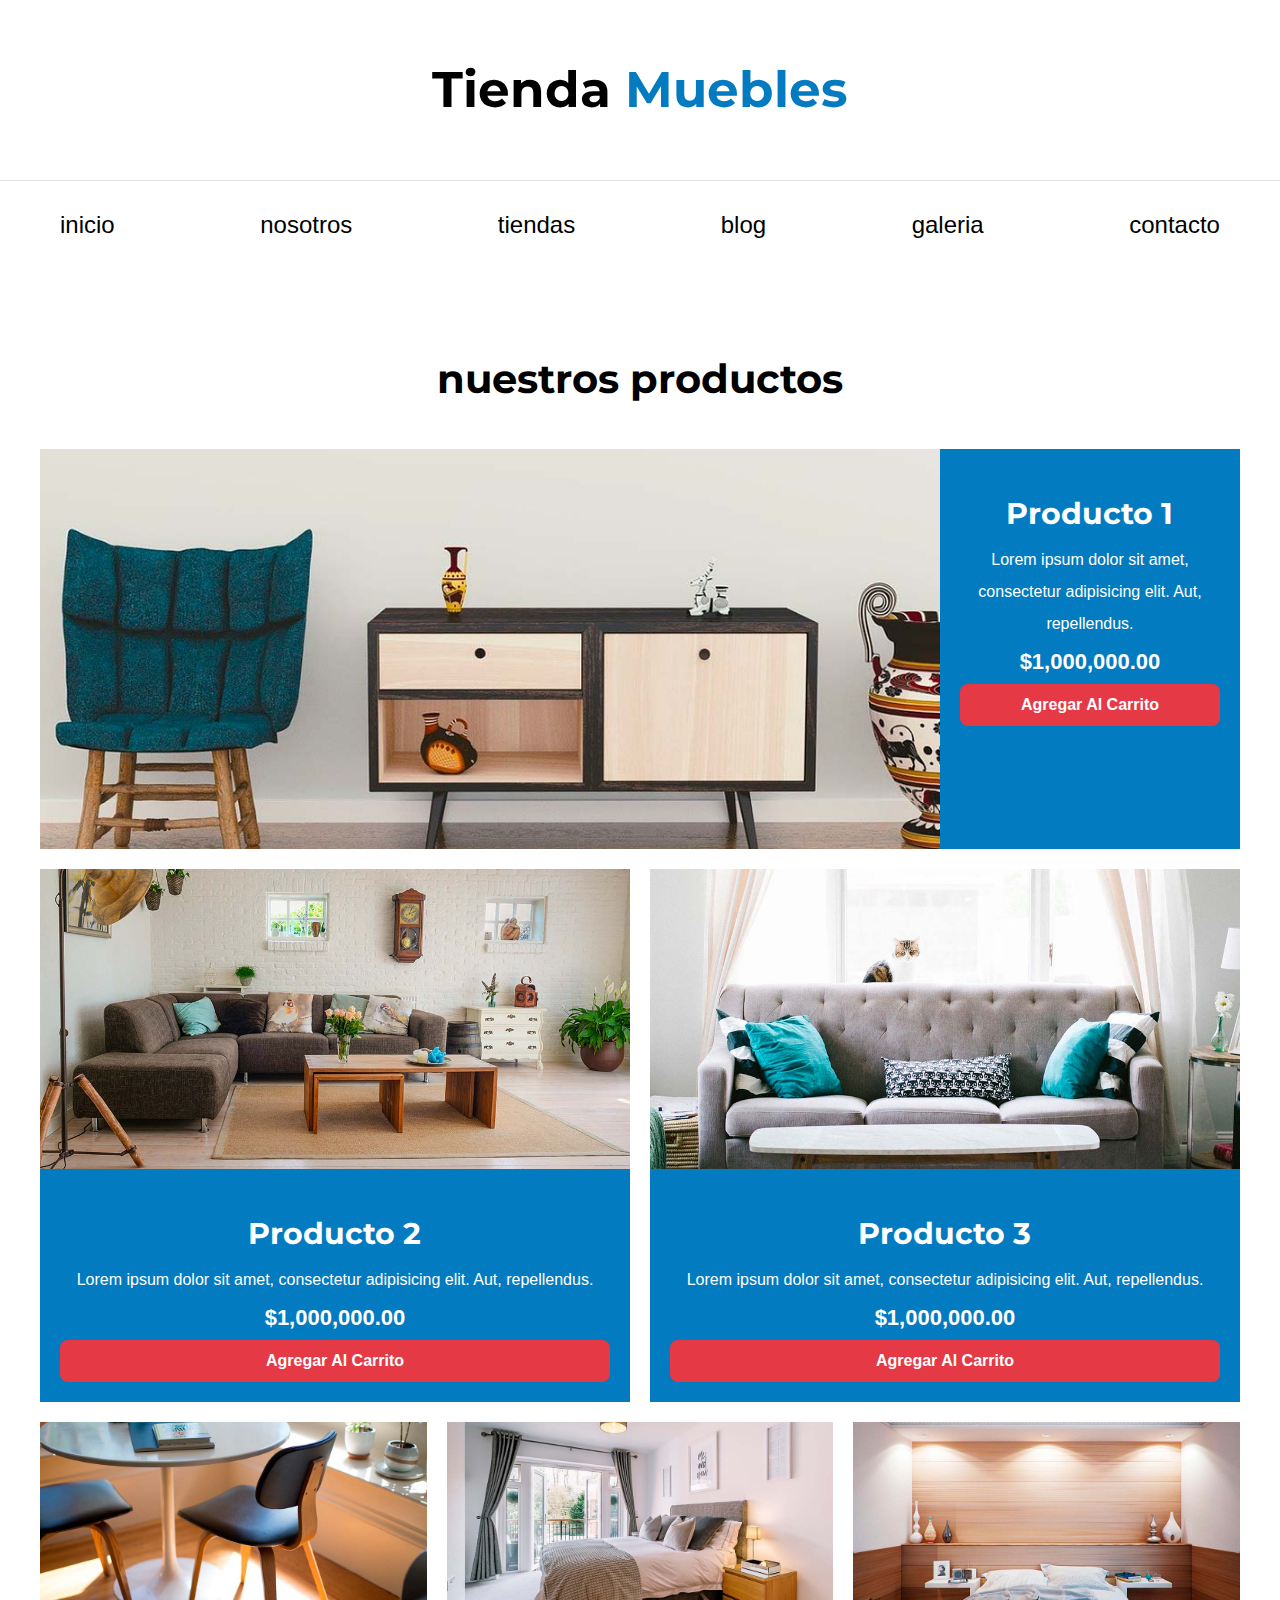
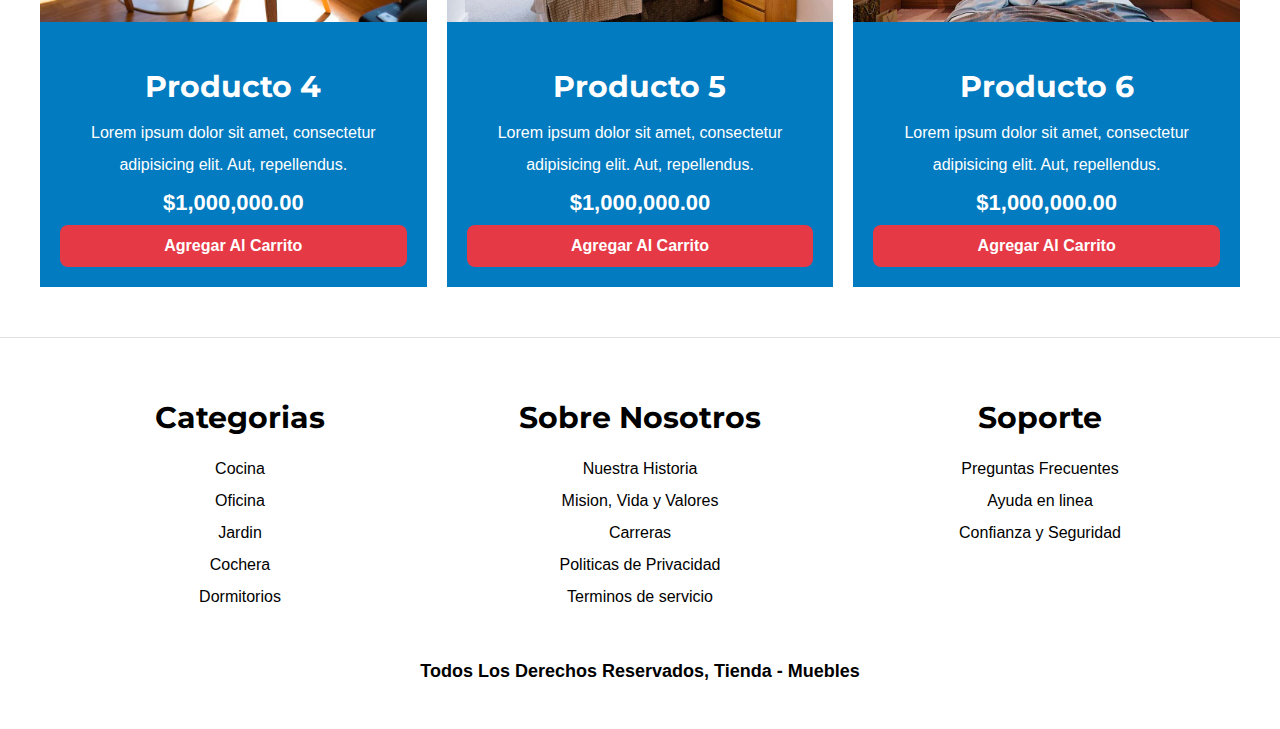
<file: tienda.html>
<!DOCTYPE html>
<html lang="en">
<head>
    <meta charset="UTF-8">
    <meta http-equiv="X-UA-Compatible" content="IE=edge">
    <meta name="viewport" content="width=device-width, initial-scale=1.0">
    <title>Ecomerce - Tienda</title>
    <link rel="stylesheet" href="css/normalize.css">
    <link rel="preconnect" href="https://fonts.googleapis.com">
    <link rel="preconnect" href="https://fonts.gstatic.com" crossorigin>
    <link href="https://fonts.googleapis.com/css2?family=Montserrat:wght@700;800&display=swap" rel="stylesheet">
    <link rel="stylesheet" href="css/app.css">
</head>
<body>
    <header>
        <h1 class="nombre-sitio">Tienda <span>Muebles</span></h1>
    </header>

    <div class="contenedor-navegacion"> <!-- Border 1px -->
        <nav class="nav-principal contenedor">
            <a href="index.html">inicio</a>
            <a href="nosotros.html">nosotros</a>
            <a href="tienda.html">tiendas</a>
            <a href="blog.html">blog</a>
            <a href="galeria.html">galeria</a>
            <a href="contacto.html">contacto</a>
        </nav>
    </div>

    <main class="contenido-principal contenedor">  <!-- Contenedor Principal-->

        <h2 class="text-center">nuestros productos</h2>

        <div class="listado-producto">               <!-- Contenedor - Sub-Principal -->

            <div class="producto">                    <!-- Contenedor - Producto-->                      
                <img src="img/producto1.jpg" class ="img-producto" alt="imagen de producto">
                
                <div class="text-producto">
                    <h3>Producto 1</h3>
                    <p>Lorem ipsum dolor sit amet, consectetur adipisicing elit. Aut, repellendus.</p>
                    <p class="precio">$1,000,000.00</p>
                    <a href="#" class="btn">Agregar al carrito</a>
                </div>

            </div>   

            <div class="producto">                           <!-- Contenedor - Producto-->     
                <img src="img/producto2.jpg" class ="img-producto" alt="imagen de producto">
                
                <div class="text-producto">
                    <h3>Producto 2</h3>
                    <p>Lorem ipsum dolor sit amet, consectetur adipisicing elit. Aut, repellendus.</p>
                    <p class="precio">$1,000,000.00</p>
                    <a href="#" class="btn">Agregar al carrito</a>
                </div>
                    
            </div>    

            <div class="producto">                            <!-- Contenedor - Producto-->     
                <img src="img/producto3.jpg" class ="img-producto" alt="imagen de producto">
                
                <div class="text-producto">
                    <h3>Producto 3</h3>
                    <p>Lorem ipsum dolor sit amet, consectetur adipisicing elit. Aut, repellendus.</p>
                    <p class="precio">$1,000,000.00</p>
                    <a href="#" class="btn">Agregar al carrito</a>
                </div>
                    
            </div>   

            <div class="producto">                            <!-- Contenedor - Producto-->     
                <img src="img/producto4.jpg" class ="img-producto" alt="imagen de producto">
                
                <div class="text-producto">
                    <h3>Producto 4</h3>
                    <p>Lorem ipsum dolor sit amet, consectetur adipisicing elit. Aut, repellendus.</p>
                    <p class="precio">$1,000,000.00</p>
                    <a href="#" class="btn">Agregar al carrito</a>
                </div>
                    
            </div>   

            <div class="producto">                           <!-- Contenedor - Producto-->     
                <img src="img/producto5.jpg" class ="img-producto" alt="imagen de producto">
                
                <div class="text-producto">
                    <h3>Producto 5</h3>
                    <p>Lorem ipsum dolor sit amet, consectetur adipisicing elit. Aut, repellendus.</p>
                    <p class="precio">$1,000,000.00</p>
                    <a href="#" class="btn">Agregar al carrito</a>
                </div>
                    
            </div>   

            <div class="producto">                           <!-- Contenedor - Producto-->     
                <img src="img/producto6.jpg" class ="img-producto" alt="imagen de producto">
                
                <div class="text-producto">
                    <h3>Producto 6</h3>
                    <p>Lorem ipsum dolor sit amet, consectetur adipisicing elit. Aut, repellendus.</p>
                    <p class="precio">$1,000,000.00</p>
                    <a href="#" class="btn">Agregar al carrito</a>
                </div>
                    
            </div>  

        </div>      <!-- Fin contenedor - Sub-Principal -->
    </main>         <!-- Fin contenedor principal-->

    <footer class="site-footer">
        <div class="grid-footer contenedor">

            <div>
                <h3>Categorias</h3>
                <nav class="footer-menu">
                    <a href="#">Cocina</a>
                    <a href="#">Oficina</a>
                    <a href="#">Jardin</a>
                    <a href="#">Cochera</a>
                    <a href="#">Dormitorios</a>
                </nav>
            </div>
    
            <div>
                <h3>Sobre Nosotros</h3>
                <nav class="footer-menu">
                    <a href="#">Nuestra Historia</a>
                    <a href="#">Mision, Vida y Valores</a>
                    <a href="#">Carreras</a>
                    <a href="#">Politicas de Privacidad</a>
                    <a href="#">Terminos de servicio</a>
                </nav>
            </div>
    
            <div>
                <h3>Soporte</h3>
                <nav class="footer-menu">
                    <a href="#">Preguntas Frecuentes</a>
                    <a href="#">Ayuda en linea</a>
                    <a href="#">Confianza y Seguridad</a>
                </nav>
            </div>
        </div>                                                      <!-- Grid footer end-->
        <p class="copyright">todos los derechos reservados, tienda - muebles</p>
    </footer>

</body>
</html>
</file>
<file: css/app.css>
html {
  -webkit-box-sizing: border-box;
          box-sizing: border-box;
  font-size: 62.5%;
}

*, *:before, *:after {
  -webkit-box-sizing: inherit;
          box-sizing: inherit;
}

body {
  font-family: 'open sans', sans-serif;
  font-size: 1.6rem;
  line-height: 2;
}

/* Globales */
h1,
h2,
h3 {
  font-family: 'montserrat', sans-serif;
  margin: 0;
}

h1 {
  font-size: 4rem;
}

@media (min-width: 768px) {
  h1 {
    font-size: 5rem;
  }
}

h2 {
  font-size: 3.2rem;
}

@media (min-width: 768px) {
  h2 {
    font-size: 4rem;
  }
}

h3 {
  font-size: 2.4rem;
}

@media (min-width: 768px) {
  h3 {
    font-size: 3rem;
  }
}

p {
  margin: 0;
}

a {
  text-decoration: none;
  color: #000;
}

.contenedor {
  max-width: 120rem;
  margin: 0 auto;
}

img {
  max-width: 100%;
  display: block;
}

.text-center {
  text-align: center;
  margin: 3rem 0;
}

@media (min-width: 768px) {
  .max-width-25 {
    max-width: 25rem;
    margin-top: 1rem;
  }
}

.btn {
  background-color: #e63946;
  color: #fff;
  display: block;
  text-transform: capitalize;
  font-weight: 800;
  padding: .5rem;
  border-radius: .8rem;
  -webkit-transition: background-color .3s ease-out;
  transition: background-color .3s ease-out;
  text-align: center;
  width: 100%;
}

.btn:hover {
  background-color: #ba181b;
}

@media (min-width: 768px) {
  .btn {
    width: auto;
  }
}

.img-producto {
  -webkit-transition: -webkit-transform .3s ease-out;
  transition: -webkit-transform .3s ease-out;
  transition: transform .3s ease-out;
  transition: transform .3s ease-out, -webkit-transform .3s ease-out;
}

.img-producto:hover {
  -webkit-transform: scale(0.8);
          transform: scale(0.8);
}

/* Header y nav */
.nombre-sitio {
  margin: 4rem 0;
  text-align: center;
}

.nombre-sitio span {
  color: #037bc0;
}

.contenedor-navegacion {
  border-top: 1px solid #e1e1e1;
}

.contenedor-navegacion .nav-principal {
  padding: 2rem;
  display: -webkit-box;
  display: -ms-flexbox;
  display: flex;
  -webkit-box-orient: vertical;
  -webkit-box-direction: normal;
      -ms-flex-direction: column;
          flex-direction: column;
  -webkit-box-align: center;
      -ms-flex-align: center;
          align-items: center;
  font-size: 2rem;
}

@media (min-width: 768px) {
  .contenedor-navegacion .nav-principal {
    -webkit-box-orient: horizontal;
    -webkit-box-direction: normal;
        -ms-flex-direction: row;
            flex-direction: row;
    -webkit-box-pack: justify;
        -ms-flex-pack: justify;
            justify-content: space-between;
    font-size: 2.4rem;
  }
}

.hero {
  background-image: url(../img/principal.jpg);
  height: 25rem;
  background-repeat: no-repeat;
  background-size: cover;
}

@media (min-width: 768px) {
  .hero {
    height: 50rem;
  }
}

/* Contenedor categorias */
.categorias {
  padding: 4rem 0;
}

.categorias img {
  width: 100%;
}

.categorias h2 {
  text-align: center;
}

@media (min-width: 768px) {
  .categorias .listado-categorias {
    display: -ms-grid;
    display: grid;
    -ms-grid-columns: (1fr)[3];
        grid-template-columns: repeat(3, 1fr);
    gap: 2rem;
  }
}

.categorias a {
  text-align: center;
  display: block;
  padding: 1.5rem;
  font-size: 2rem;
  color: #000;
  margin-bottom: 3rem;
}

.categorias a:hover {
  background-color: #037bc0;
  color: #fff;
  border-radius: 0 0 20px 20px;
}

@media (min-width: 768px) {
  .categorias a {
    margin: 0;
  }
}

/* Sobre Nosotros */
.sobre-nosotros {
  background-image: -webkit-gradient(linear, left top, left bottom, color-stop(50%, transparent), color-stop(50%, #037bc0), to(#037bc0)), url(../img/nosotros.jpg);
  background-image: linear-gradient(to bottom, transparent 50%, #037bc0 50%, #037bc0 100%), url(../img/nosotros.jpg);
  background-repeat: no-repeat;
  background-size: 100% 80rem;
  background-position: left center;
}

@media (min-width: 768px) {
  .sobre-nosotros {
    background-image: -webkit-gradient(linear, left top, right top, color-stop(50%, transparent), color-stop(50%, #037bc0), to(#037bc0)), url(../img/nosotros.jpg);
    background-image: linear-gradient(to right, transparent 50%, #037bc0 50%, #037bc0 100%), url(../img/nosotros.jpg);
    padding: 2rem;
  }
}

.sobre-nosotros-grid {
  display: -ms-grid;
  display: grid;
  -ms-grid-rows: (1fr)[2];
      grid-template-rows: repeat(2, 1fr);
}

@media (min-width: 768px) {
  .sobre-nosotros-grid {
    -ms-grid-columns: (1fr)[2];
        grid-template-columns: repeat(2, 1fr);
    -ms-grid-rows: unset;
        grid-template-rows: unset;
    -webkit-column-gap: 4rem;
            column-gap: 4rem;
  }
}

.texto-nosotros {
  -ms-grid-row: 2;
  -ms-grid-row-span: 1;
  grid-row: 2 / 3;
  color: #fff;
  padding: 4rem;
}

@media (min-width: 768px) {
  .texto-nosotros {
    -ms-grid-column: 2;
    -ms-grid-column-span: 1;
    grid-column: 2 / 3;
    -ms-grid-row: 2;
    -ms-grid-row-span: -1;
    grid-row: 2 / 1;
  }
}

/* Listado Productos*/
.contenido-principal {
  padding-top: 4rem;
}

.text-producto {
  text-align: center;
  color: #fff;
  padding: 2rem;
  margin-top: 1.5rem;
}

.precio {
  color: #fff;
  font-weight: 800;
  font-size: 2.2rem;
}

@media (min-width: 768px) {
  .listado-producto {
    display: -ms-grid;
    display: grid;
    -ms-grid-columns: (1fr)[6];
        grid-template-columns: repeat(6, 1fr);
    gap: 2rem;
  }
  .producto:nth-child(1) {
    -ms-grid-column: 1;
    -ms-grid-column-span: 6;
    grid-column: 1 / 7;
    display: -ms-grid;
    display: grid;
    -ms-grid-columns: 3fr 1fr;
        grid-template-columns: 3fr 1fr;
  }
  .producto:nth-child(1), .img-producto {
    height: 40rem;
    width: 100%;
    -o-object-fit: cover;
       object-fit: cover;
  }
  .producto:nth-child(2) {
    -ms-grid-column: 1;
    -ms-grid-column-span: 3;
    grid-column: 1 / 4;
  }
  .producto:nth-child(2) .img-producto,
  .producto:nth-child(3) .img-producto {
    height: 30rem;
    width: 100%;
    -o-object-fit: cover;
       object-fit: cover;
  }
  .producto:nth-child(3) {
    -ms-grid-column: 4;
    -ms-grid-column-span: 3;
    grid-column: 4 / 7;
  }
  .producto:nth-child(4) .img-producto,
  .producto:nth-child(5) .img-producto,
  .producto:nth-child(6) .img-producto {
    height: 20rem;
    width: 100%;
    -o-object-fit: cover;
       object-fit: cover;
  }
  .producto:nth-child(4) {
    -ms-grid-column: 1;
    -ms-grid-column-span: 2;
    grid-column: 1 / 3;
  }
  .producto:nth-child(5) {
    -ms-grid-column: 3;
    -ms-grid-column-span: 2;
    grid-column: 3 / 5;
  }
  .producto:nth-child(6) {
    -ms-grid-column: 5;
    -ms-grid-column-span: 2;
    grid-column: 5 / 7;
  }
}

.producto {
  background-color: #037bc0;
  margin-bottom: 2rem;
}

.producto:last-of-type {
  margin: 0;
}

@media (min-width: 768px) {
  .producto {
    margin-bottom: 0;
  }
}

/** Footer **/
.site-footer {
  border-top: 1px solid #e1e1e1;
  margin-top: 5rem;
  padding-top: 5rem;
  text-align: center;
}

.site-footer h3 {
  margin-bottom: .5rem;
}

.site-footer .grid-footer {
  display: -webkit-box;
  display: -ms-flexbox;
  display: flex;
  -webkit-box-orient: vertical;
  -webkit-box-direction: normal;
      -ms-flex-direction: column;
          flex-direction: column;
}

.site-footer .footer-menu a {
  display: block;
}

@media (min-width: 768px) {
  .site-footer .grid-footer {
    display: -ms-grid;
    display: grid;
    -ms-grid-columns: (1fr)[3];
        grid-template-columns: repeat(3, 1fr);
  }
}

.site-footer .copyright {
  text-align: center;
  margin: 4rem 0;
  text-transform: capitalize;
  font-weight: bold;
  font-size: 1.8rem;
}

/* paginas internas*/
/* Contenido Nosotros */
/*El auto fit es para respnsivo, cuando la img sea menor a 250px
  esta tomara como valor 1fr, cuando no, solamente tomara
  el valor de las column previamente*/
.contenido-nosotros {
  display: -ms-grid;
  display: grid;
  -ms-grid-columns: 1fr 2fr;
      grid-template-columns: 1fr 2fr;
  -ms-grid-columns: (minmax(25rem, 1fr))[auto-fit];
      grid-template-columns: repeat(auto-fit, minmax(25rem, 1fr));
  -webkit-column-gap: 2rem;
          column-gap: 2rem;
}

.contenido-nosotros .informacion {
  margin-top: 3rem;
  padding: 5rem;
}

@media (min-width: 768px) {
  .contenido-nosotros .informacion {
    padding: 0;
  }
}

/* Blog*/
.contenedor-blog {
  display: -webkit-box;
  display: -ms-flexbox;
  display: flex;
  -webkit-box-orient: vertical;
  -webkit-box-direction: normal;
      -ms-flex-direction: column;
          flex-direction: column;
}

.contenedor-blog .title {
  text-align: center;
}

@media (min-width: 768px) {
  .contenedor-blog {
    display: -ms-grid;
    display: grid;
    -ms-grid-columns: 2fr 1fr;
        grid-template-columns: 2fr 1fr;
  }
}

.entrada {
  border-bottom: 1px solid #e1e1e1;
  padding-bottom: 4rem;
}

.entrada:last-of-type {
  border: none;
}

.contenido-blog {
  padding: 2rem;
}

.info-article p {
  font-weight: bold;
}

.info-article span {
  color: #037bc0;
}

@media (min-width: 768px) {
  .info-article {
    display: -webkit-box;
    display: -ms-flexbox;
    display: flex;
    -webkit-box-pack: justify;
        -ms-flex-pack: justify;
            justify-content: space-between;
  }
  .info-article p {
    font-weight: bold;
  }
  .info-article span {
    color: #037bc0;
  }
}

.contenido-entrada-blog {
  max-width: 60rem;
  margin: 0 auto;
}

.galeria {
  list-style: none;
  padding: 0;
  margin: 0;
  display: -ms-grid;
  display: grid;
  -ms-grid-columns: (1fr)[1];
      grid-template-columns: repeat(1, 1fr);
  gap: 2rem;
}

.galeria img {
  height: 40rem;
  width: 40rem;
  -o-object-fit: cover;
     object-fit: cover;
}

@media (min-width: 768px) {
  .galeria {
    -ms-grid-columns: (1fr)[3];
        grid-template-columns: repeat(3, 1fr);
  }
}

.formulario {
  max-width: 65rem;
  margin: 0 auto;
}

fieldset {
  border: 1px solid #037bc0;
  margin-bottom: 2rem;
}

legend {
  background-color: #037bc0;
  width: 100%;
  text-align: center;
  color: #fff;
  font-weight: 800;
  font-size: 1.6rem;
  padding: 1rem;
  margin-bottom: 3rem;
}

.campo {
  display: -webkit-box;
  display: -ms-flexbox;
  display: flex;
  margin-bottom: 2rem;
}

label {
  -ms-flex-preferred-size: 10rem;
      flex-basis: 10rem;
}

input[type="text"],
input[type="tel"],
input[type="email"],
input:not([type="radio"]),
textarea,
select {
  -webkit-box-flex: 1;
      -ms-flex: 1;
          flex: 1;
  border: 1px solid #e1e1e1;
  padding: 1rem;
}

input[type="submit"] {
  cursor: pointer;
}
/*# sourceMappingURL=app.css.map */
</file>
